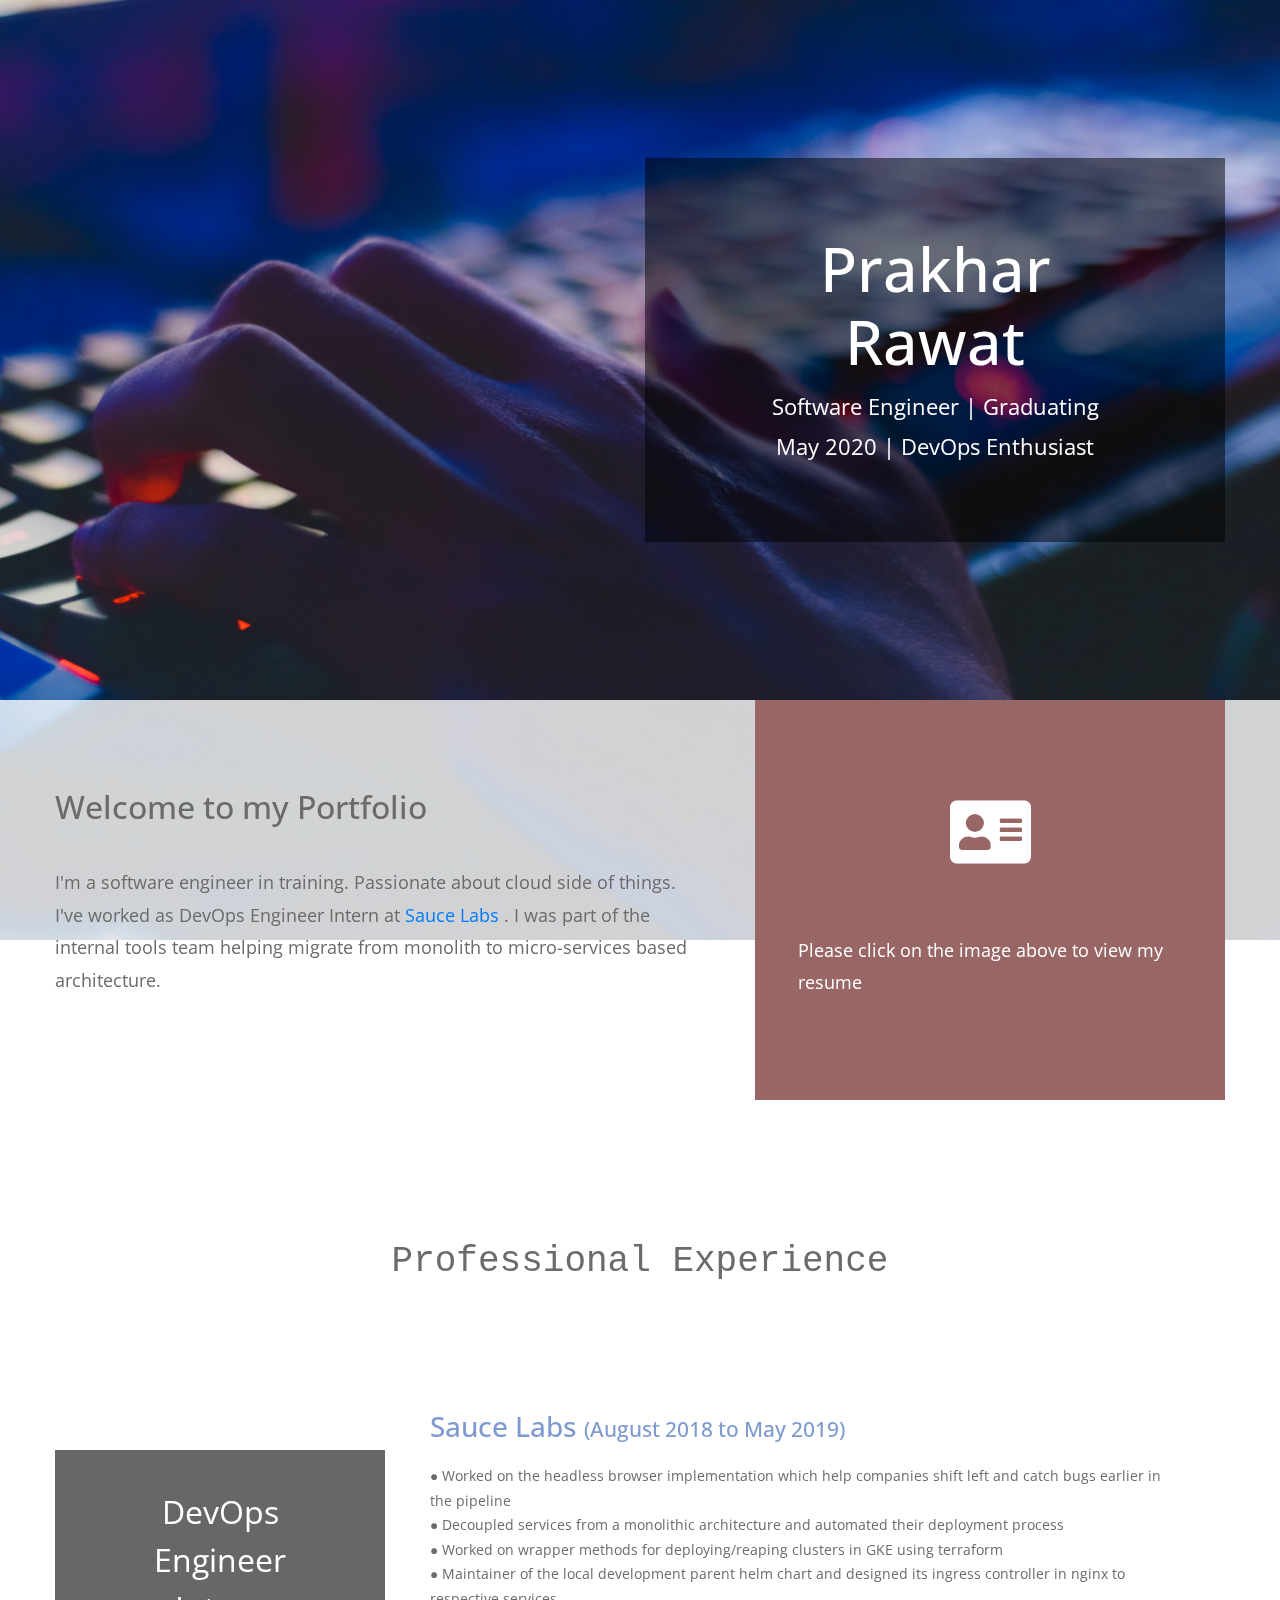
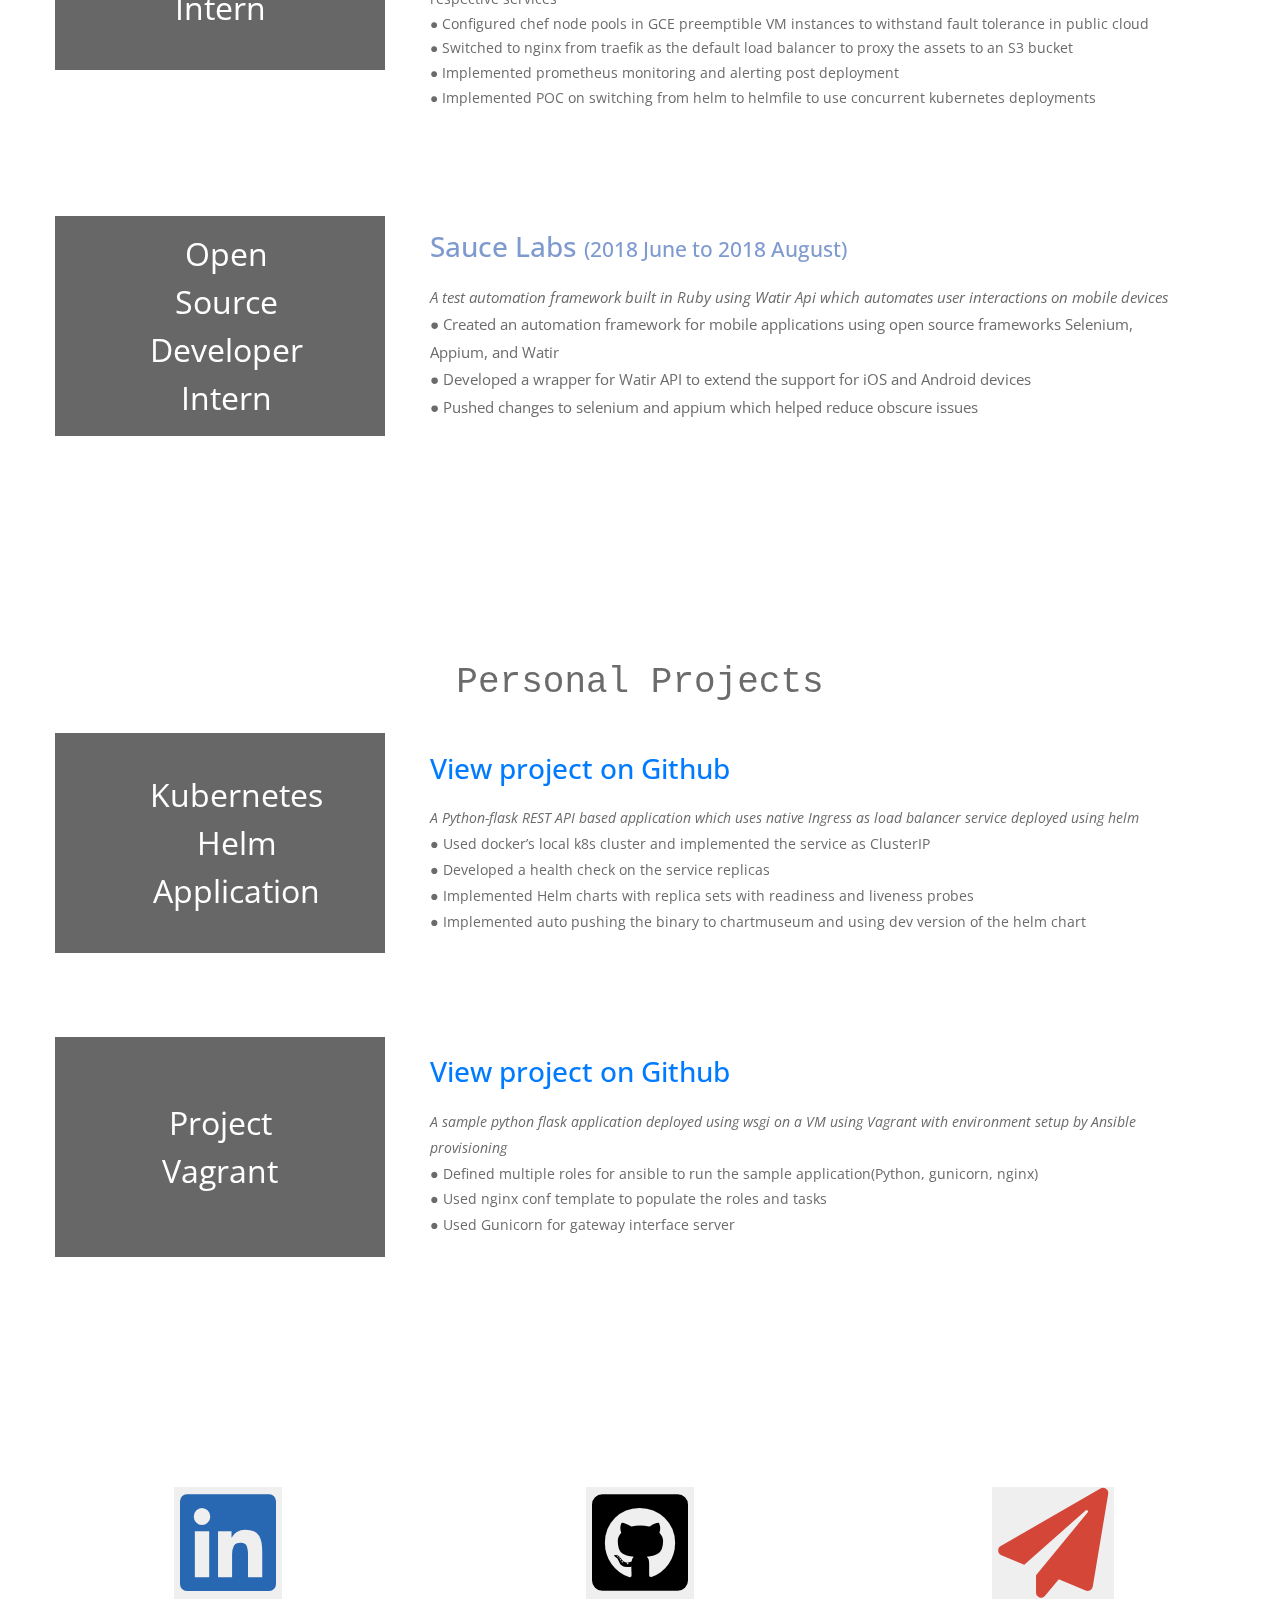
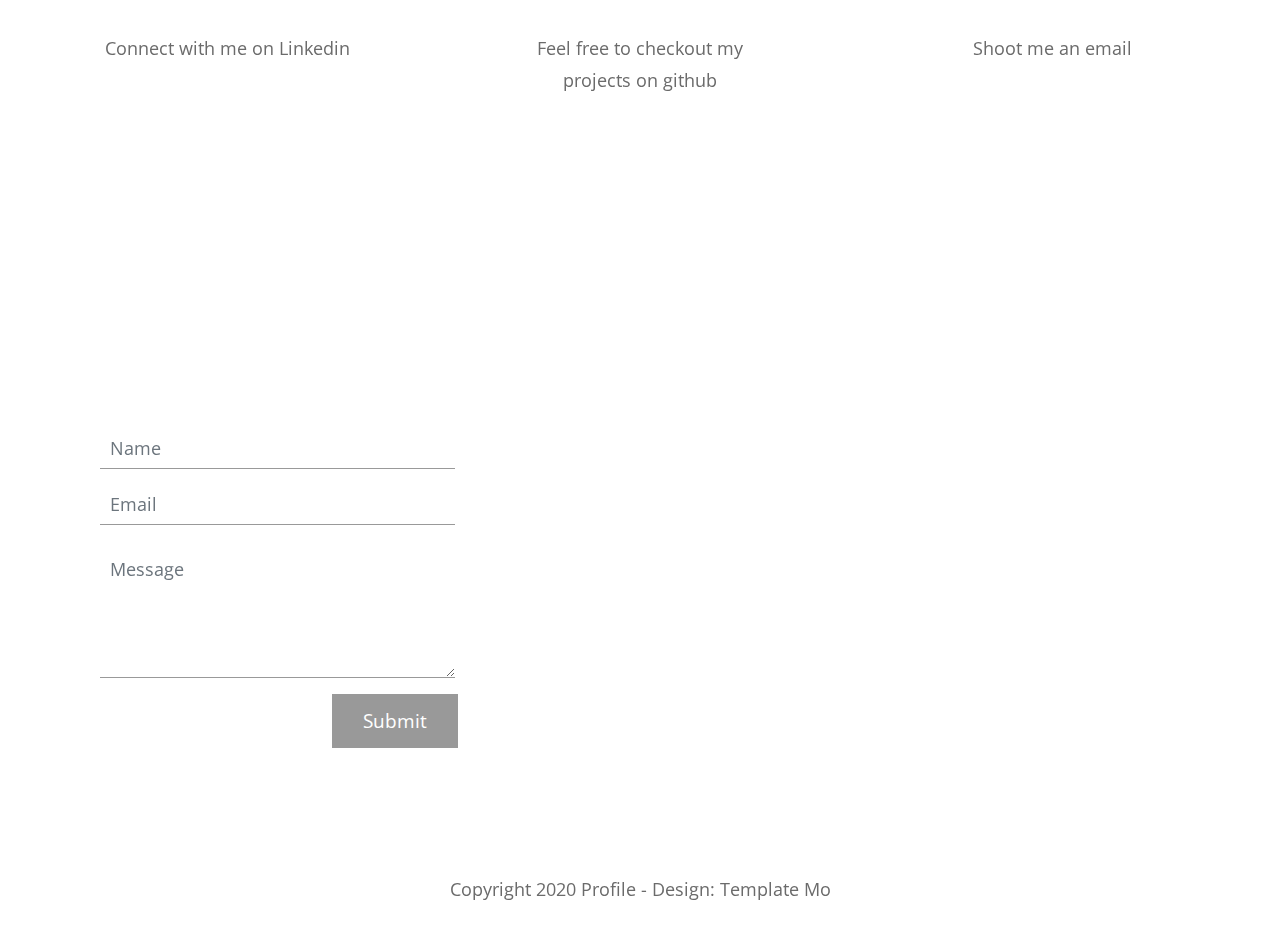
<file: index.html>
<!DOCTYPE html>
<html lang="en">
  <head>
	  	<!-- Global site tag (gtag.js) - Google Analytics -->
	<script async src="https://www.googletagmanager.com/gtag/js?id=UA-151706579-1"></script>
	<script>
	  window.dataLayer = window.dataLayer || [];
	  function gtag(){dataLayer.push(arguments);}
	  gtag('js', new Date());

	  gtag('config', 'UA-151706579-1');
	</script>

    <meta charset="UTF-8" />
    <meta name="viewport" content="width=device-width, initial-scale=1.0" />
    <meta http-equiv="X-UA-Compatible" content="ie=edge" />
    <link rel="stylesheet" href="https://fonts.googleapis.com/css?family=Open+Sans:400,600" />
    <link rel="stylesheet" href="css/all.min.css" />
    <link rel="stylesheet" href="css/bootstrap.min.css" />
    <link rel="stylesheet" href="css/templatemo-style.css" />
    <title>Welcome to the Matrix</title>
    
<!--
Mini Profile Template
https://templatemo.com/tm-530-mini-profile
-->
  </head>
  <body>
    <!-- Welcome Section -->
    <section id="tmWelcome" class="parallax-window" data-parallax="scroll" data-image-src="img/mini-profile-bg-01.jpg">
      <div class="container-fluid tm-brand-container-outer">
        <div class="row">
          <div class="col-12">
            <!-- Logo Area -->
            <!-- Black transparent bg -->
            <div class="ml-auto mr-0 tm-bg-black-transparent text-white tm-brand-container-inner">
              <div class="tm-brand-container text-center">
                <h1 class="tm-brand-name">Prakhar Rawat</h1>
                <p class="tm-brand-description mb-0">Software Engineer | Graduating May 2020  | DevOps Enthusiast</p>
              </div>
            </div>
          </div>
        </div>
      </div>

      <div class="tm-bg-white-transparent tm-welcome-container">
        <div class="container-fluid">
          <div class="row h-100">
            <!-- Welcome Text -->
            <!-- White transparent bg -->
            <div class="col-md-7 tm-welcome-left-col">
              <div class="tm-welcome-left">
                <h2 class="tm-welcome-title">Welcome to my Portfolio</h2>
                <p class="pb-0">
                  I'm a software engineer in training. Passionate about cloud side of things. I've worked as DevOps Engineer Intern at <a href="https://www.saucelabs.com/">Sauce Labs</a> . I was part of the internal tools team helping migrate from monolith to micro-services based architecture.
                </p>
              </div>
            </div>
            <!-- Brown bg -->
            <div class="col-md-5">
              <div class="tm-welcome-right">
                <a href="img/Resume_v14.pdf"><i class="fas fa-4x fa-address-card p-3 tm-welcome-icon" style="color: white"></i>
                <p class="mb-0" style="color:white;">
                  Please click on the image above to view my resume
                </p>
              </a>
              </div>
            </div>
          </div>
        </div>
      </div>
    </section>
    <!-- End Welcome section -->
    
    <!-- Professional Experience starts -->

    <p align="center" style="font-family: monospace; text-rendering: all; font-size: 200%; animation-iteration-count: infinite;">
      <br>
      <br>
      Professional Experience
    </p>

    <!-- Portfolio section -->
    <section id="tmPortfolio">
      <div class="container-fluid">
        <div class="row">
          <div class="col-12">
            <div class="tm-portfolio-item">
              <div class="tm-portfolio-name text-white tm-bg-dark-gray">
                DevOps Engineer Intern
              </div>
              <div class="tm-portfolio-description">
                <h3 style="color: rgb(126, 154, 207);" class="tm-text-orange">
                  Sauce Labs
                  <span class="tm-title-small">(August 2018 to May 2019)</span>
                </h3>
                <p style="font-size: 76%"; class="mb-0">
                  ● Worked on the headless browser implementation which help companies shift left and catch bugs earlier in the pipeline<br>
                  ● Decoupled services from a monolithic architecture and automated their deployment process<br>
                  ● Worked on wrapper methods for deploying/reaping clusters in GKE using terraform<br>
                  ● Maintainer of the local development parent helm chart and designed its ingress controller in nginx to respective services<br>
                  ● Configured chef node pools in GCE preemptible VM instances to withstand fault tolerance in public cloud<br>
                  ● Switched to nginx from traefik as the default load balancer to proxy the assets to an S3 bucket<br>
                  ● Implemented prometheus monitoring and alerting post deployment<br>
                  ● Implemented POC on switching from helm to helmfile to use concurrent kubernetes deployments<br>
                </p>
              </div>
            </div>

            <div class="tm-portfolio-item">
              <div class="tm-portfolio-name text-white tm-bg-dark-gray">
                Open Source Developer Intern
              </div>
              <div class="tm-portfolio-description">
                <h3 style="color: rgb(126, 154, 207);" class="tm-text-orange">
                  Sauce Labs
                  <span class="tm-title-small">(2018 June to 2018 August)</span>
                </h3>
                <p style="font-size: 85%"; class="mb-0">
                  <i>A test automation framework built in Ruby using Watir Api which automates user interactions on mobile devices</i><br>
                  ● Created an automation framework for mobile applications using open source frameworks Selenium, Appium, and Watir<br>
                  ● Developed a wrapper for Watir API to extend the support for iOS and Android devices<br>
                  ● Pushed changes to selenium and appium which helped reduce obscure issues<br>
                </p>
              </div>
            </div>
            <!-- Professional Experience starts -->
           <p align="center" style="font-family: monospace; text-rendering: all; font-size: 200%; animation-iteration-count: infinite;">
                <br>
                <br>
                Personal Projects
            </p>            

            <div class="tm-portfolio-item">
              <div class="tm-portfolio-name text-white tm-bg-dark-gray">
                Kubernetes Helm Application
              </div>
              <div class="tm-portfolio-description">
                <h3 class="tm-text-blue">
                  <a href="https://github.com/prakharrr/helm_k8s">View project on Github </a>
                </h3>
                <p style="font-size: 80%"; class="mb-0">
                  <i>A Python-flask REST API based application which uses native Ingress as load balancer service deployed using helm</i><br>
                  ● Used docker’s local k8s cluster and implemented the service as ClusterIP<br>
                  ● Developed a health check on the service replicas<br>
                  ● Implemented Helm charts with replica sets with readiness and liveness probes<br>
                  ● Implemented auto pushing the binary to chartmuseum and using dev version of the helm chart<br>
                </p>
              </div>
            </div>

            <div class="tm-portfolio-item">
              <div class="tm-portfolio-name text-white tm-bg-dark-gray">
                Project Vagrant 
              </div>
              <div class="tm-portfolio-description">
                <h3 class="tm-text-dark-gray">
                  <a href="https://github.com/prakharrr/flask-up">View project on Github </a>
                </h3>
                <p style="font-size: 80%"; class="mb-0">
                  <i>A sample python flask application deployed using wsgi on a VM using Vagrant with environment setup by Ansible provisioning </i><br>
                  ● Defined multiple roles for ansible to run the sample application(Python, gunicorn, nginx)<br>
                  ● Used nginx conf template to populate the roles and tasks<br>
                  ● Used Gunicorn for gateway interface server <br>
                </p>
              </div>
            </div>
          </div>
        </div>
      </div>
    </section>
    <!-- End portfolio section -->

    <!-- Contact section -->
    <div id="tmContact" class="parallax-window" data-parallax="scroll" data-image-src="img/mini-profile-bg-02.jpg">
      <div class="container-fluid">
        <div class="row">
          <div class="col-12">
            <div class="tm-contact-items-container">
              <div class="tm-contact-item" style="text-align: center; height: 50%">
                <a href="https://linkedin.com/in/prakharrr"><button style="font-size: 22px;color: rgb(40,103,178); border: none;"><i class="fab fa-5x fa-linkedin"></i></button></a>
                <p class="mb-0" style="text-align: center;">
                  <br>
                  Connect with me on Linkedin
                </p>
              </div>
              <div class="tm-contact-item" style="text-align: center;">
                <a href="https://github.com/prakharrr"><button style="font-size: 22px; border: none;"><i class="fab fa-5x fa-github-square"></i></button></a>
                <p class="mb-0">
                  <br>
                  Feel free to checkout my projects on github
                </p>
              </div>

              <div class="tm-contact-item" style="text-align: center;">
                <a href="mailto:prakharsens@gmail.com?Subject=Hello"><button style="font-size: 22px;color: rgb(212, 70, 56); border: none;"><i class="fas fa-5x fa-paper-plane"></i></button></a>
                <p class="mb-0">
                  <br>
                  Shoot me an email
                </p>
              </div>
            </div>
          </div>
        </div>

        <div class="row">
          <div class="col-12">
            <form
              action="index.html"
              method="POST"
              id="tmContactForm"
              class="tm-bg-white-transparent"
            >
              <div class="form-group">
                <input
                  type="text"
                  id="contact_name"
                  name="contact_name"
                  class="form-control rounded-0 border-top-0 border-right-0 border-left-0"
                  placeholder="Name"
                  required
                />
              </div>
              <div class="form-group">
                <input
                  type="email"
                  id="contact_email"
                  name="contact_email"
                  class="form-control rounded-0 border-top-0 border-right-0 border-left-0"
                  placeholder="Email"
                  required
                />
              </div>
              <div class="form-group">
                <textarea
                  rows="4"
                  id="contact_message"
                  name="contact_message"
                  class="form-control rounded-0 border-top-0 border-right-0 border-left-0"
                  placeholder="Message"
                  required
                ></textarea>
              </div>
              <div class="text-center">
                <button
                  type="submit"
                  class="btn tm-btn-submit rounded-0 text-white"
                >
                  Submit
                </button>
              </div>
            </form>
          </div>
        </div>
        <!-- row -->
        <div class="row">
          <footer class="col-12">
            <p class="text-center tm-copyright-text">
            Copyright 2020 Profile 
            
            - Design: Template Mo</p>
          </footer>
        </div>
      </div>
      <!-- container -->
    </div>
    <!-- section -->
    <script src="js/jquery.min.js"></script>
    <script src="js/parallax.min.js"></script>
    <script>
      function detectMsBrowser() {
        using_ms_browser =
          navigator.appName == "Microsoft Internet Explorer" ||
          (navigator.appName == "Netscape" &&
            navigator.appVersion.indexOf("Edge") > -1) ||
          (navigator.appName == "Netscape" &&
            navigator.appVersion.indexOf("Trident") > -1);

        if (using_ms_browser == true) {
          alert(
            "Please use Chrome or Firefox for the best browsing experience!"
          );
        }
      }
      function setBrandMarginTop() {
        var bottomContainerHeight = $(".tm-welcome-container").height();

        $(".tm-brand-container-outer").css({
          "margin-top": -bottomContainerHeight + "px"
        });
      }

      $(function() {
        setBrandMarginTop();
        detectMsBrowser();

        // Handle window resize event
        $(window).resize(function() {
          setBrandMarginTop();
        });
      });
    </script>
  </body>
</html>
</file>
<file: css/templatemo-style.css>
/**

Mini Profile Template

https://templatemo.com/tm-530-mini-profile


Color Codes
------------
brown: #986665;
green: #98cb00;
orange: #cc6733;
blue: #3398cc;
dark-gray: #676767;
light-gray: #999999;
text-gray: #6b6b6b;

*/

html {
  -webkit-font-smoothing: antialiased;
  scroll-behavior: smooth;
}

body {
  font-family: "Open Sans", Arial, Helvetica, sans-serif;
  font-size: 18px;
  font-weight: 400;
  color: #6b6b6b;
  overflow-x: hidden;
}

a,
button {
  transition: all 0.3s ease;
}

a:hover {
  text-decoration: none;
}

.container-fluid {
  max-width: 1200px;
}

.tm-bg-black-transparent {
  background-color: rgba(0, 0, 0, 0.5);
}

.tm-bg-white-transparent {
  background-color: rgba(255, 255, 255, 0.8);
}

.tm-bg-green {
  background-color: #98cb00;
}

.tm-bg-orange {
  background-color: #cc6733;
}

.tm-bg-blue {
  background-color: #3398cc;
}

.tm-bg-dark-gray {
  background-color: #676767;
}

/*
  Welcome section
*/
#tmWelcome {
  position: relative;
  display: flex;
  align-items: center;
}

.tm-brand-container-outer {
  margin-top: -400px;
}

.tm-brand-container-inner {
  max-width: 580px;
  width: 100%;
}

.tm-brand-container {
  padding: 75px 110px;
}

.tm-brand-name {
  font-size: 3.8rem;
}

.tm-brand-description {
  font-size: 1.4rem;
}

.parallax-window {
  min-height: 1100px;
  background: transparent;
}

#tmContact {
  min-height: 1197px;
}

.tm-welcome-container {
  min-height: 400px;
  position: absolute;
  bottom: 0;
  left: 0;
  width: 100%;
  display: flex;
  align-items: stretch;
}

.tm-welcome-title {
  margin-bottom: 40px;
}

.tm-welcome-left {
  padding-right: 30px;
  padding-top: 50px;
  padding-bottom: 50px;
}

.tm-welcome-left-col {
  display: flex;
  align-items: center;
}

.tm-welcome-right {
  color: white;
  background-color: #986665;
  padding: 80px 43px 70px;
  height: 100%;
}

.tm-welcome-icon {
  margin-bottom: 50px;
  display: block;
  text-align: center;
}

/*
  Portfolio section
*/

#tmPortfolio {
  padding-top: 80px;
}

.tm-portfolio-item {
  display: flex;
  align-items: center;
  margin-bottom: 80px;
}

.tm-portfolio-name {
  width: 330px;
  height: 220px;
  font-size: 2rem;
  padding: 70px 95px;
  display: flex;
  align-items: center;
  text-align: center;
}

.tm-portfolio-description {
  width: calc(100% - 330px);
  padding: 20px 45px;
}

.tm-portfolio-description h3 {
  margin-bottom: 20px;
}

.tm-text-green {
  color: #98cb00;
}

.tm-text-orange {
  color: #cc6733;
}

.tm-text-blue {
  color: #3398cc;
}

.tm-text-dark-gray {
  color: #676767;
}

.tm-title-small {
  font-size: 1.3rem;
}

p {
  line-height: 1.8;
}

/*
  Contact section
*/

#tmContact {
  padding-top: 95px;
}

.tm-contact-item {
  width: 33.3334%;
  max-width: 345px;
  height: auto;
  min-height: 420px;
  margin-right: 35px;
  background-color: white;
  padding: 54px 34px 44px;
}

.tm-contact-item:last-child {
  margin-right: 0;
}

.tm-contact-items-container {
  display: flex;
  justify-content: space-between;
  margin-bottom: 130px;
}

.tm-contact-item-icon {
  margin-bottom: 45px;
  width: 100%;
  height: 160px;
  display: flex;
  align-items: center;
  justify-content: center;
}

#tmContactForm {
  width: 100%;
  max-width: 680px;
  padding: 45px 45px 30px;
  margin-bottom: 95px;
}

.form-group {
  max-width: 355px;
}

.form-control {
  background: transparent;
  border-color: #999999;
  padding: 15px 10px;
  font-size: 1.1rem;
  margin-bottom: 10px;
}

.tm-btn-submit {
  background-color: #999999;
  padding: 12px 30px;
  font-size: 1.2rem;
}

.tm-btn-submit:focus,
.tm-btn-submit:hover {
  background-color: #676767;
}

.tm-copyright-text {
  margin-bottom: 30px;
}

.tm-link {
  color: #676767;
}

@media (max-width: 1054px) {
  .tm-contact-item-icon {
    margin-bottom: 15px;
  }
}

@media (max-width: 991px) {
  .tm-contact-items-container {
    flex-direction: column;
  }

  .tm-contact-item {
    width: auto;
    max-width: 680px;
    min-height: 0;
    margin-left: auto;
    margin-right: auto;
    margin-bottom: 30px;
  }

  .tm-contact-item:last-child {
    margin-right: auto;
    margin-bottom: 0;
  }

  #tmContactForm {
    margin-left: auto;
    margin-right: auto;
  }
}

@media (max-width: 730px) {
  .tm-portfolio-item {
    flex-direction: column;
  }

  .tm-portfolio-name {
    justify-content: center;
  }

  .tm-portfolio-name,
  .tm-portfolio-description {
    width: 100%;
  }

  .tm-portfolio-description {
    padding: 20px 30px;
  }
}

@media (max-width: 572px) {
  .tm-brand-container {
    padding: 45px;
  }
}

@media (max-width: 443px) {
  .tm-brand-name {
    font-size: 3rem;
  }

  .tm-brand-container {
    padding: 25px;
  }
}
</file>
<file: css/all.min.css>
.fa,.fab,.fal,.far,.fas{-moz-osx-font-smoothing:grayscale;-webkit-font-smoothing:antialiased;display:inline-block;font-style:normal;font-variant:normal;text-rendering:auto;line-height:1}.fa-lg{font-size:1.33333em;line-height:.75em;vertical-align:-.0667em}.fa-xs{font-size:.75em}.fa-sm{font-size:.875em}.fa-1x{font-size:1em}.fa-2x{font-size:2em}.fa-3x{font-size:3em}.fa-4x{font-size:4em}.fa-5x{font-size:5em}.fa-6x{font-size:6em}.fa-7x{font-size:7em}.fa-8x{font-size:8em}.fa-9x{font-size:9em}.fa-10x{font-size:10em}.fa-fw{text-align:center;width:1.25em}.fa-ul{list-style-type:none;margin-left:2.5em;padding-left:0}.fa-ul>li{position:relative}.fa-li{left:-2em;position:absolute;text-align:center;width:2em;line-height:inherit}.fa-border{border:.08em solid #eee;border-radius:.1em;padding:.2em .25em .15em}.fa-pull-left{float:left}.fa-pull-right{float:right}.fa.fa-pull-left,.fab.fa-pull-left,.fal.fa-pull-left,.far.fa-pull-left,.fas.fa-pull-left{margin-right:.3em}.fa.fa-pull-right,.fab.fa-pull-right,.fal.fa-pull-right,.far.fa-pull-right,.fas.fa-pull-right{margin-left:.3em}.fa-spin{animation:fa-spin 2s infinite linear}.fa-pulse{animation:fa-spin 1s infinite steps(8)}@keyframes fa-spin{0%{transform:rotate(0deg)}to{transform:rotate(1turn)}}.fa-rotate-90{-ms-filter:"progid:DXImageTransform.Microsoft.BasicImage(rotation=1)";transform:rotate(90deg)}.fa-rotate-180{-ms-filter:"progid:DXImageTransform.Microsoft.BasicImage(rotation=2)";transform:rotate(180deg)}.fa-rotate-270{-ms-filter:"progid:DXImageTransform.Microsoft.BasicImage(rotation=3)";transform:rotate(270deg)}.fa-flip-horizontal{-ms-filter:"progid:DXImageTransform.Microsoft.BasicImage(rotation=0, mirror=1)";transform:scaleX(-1)}.fa-flip-vertical{transform:scaleY(-1)}.fa-flip-both,.fa-flip-horizontal.fa-flip-vertical,.fa-flip-vertical{-ms-filter:"progid:DXImageTransform.Microsoft.BasicImage(rotation=2, mirror=1)"}.fa-flip-both,.fa-flip-horizontal.fa-flip-vertical{transform:scale(-1)}:root .fa-flip-both,:root .fa-flip-horizontal,:root .fa-flip-vertical,:root .fa-rotate-90,:root .fa-rotate-180,:root .fa-rotate-270{filter:none}.fa-stack{display:inline-block;height:2em;line-height:2em;position:relative;vertical-align:middle;width:2.5em}.fa-stack-1x,.fa-stack-2x{left:0;position:absolute;text-align:center;width:100%}.fa-stack-1x{line-height:inherit}.fa-stack-2x{font-size:2em}.fa-inverse{color:#fff}.fa-500px:before{content:"\f26e"}.fa-accessible-icon:before{content:"\f368"}.fa-accusoft:before{content:"\f369"}.fa-acquisitions-incorporated:before{content:"\f6af"}.fa-ad:before{content:"\f641"}.fa-address-book:before{content:"\f2b9"}.fa-address-card:before{content:"\f2bb"}.fa-adjust:before{content:"\f042"}.fa-adn:before{content:"\f170"}.fa-adobe:before{content:"\f778"}.fa-adversal:before{content:"\f36a"}.fa-affiliatetheme:before{content:"\f36b"}.fa-air-freshener:before{content:"\f5d0"}.fa-algolia:before{content:"\f36c"}.fa-align-center:before{content:"\f037"}.fa-align-justify:before{content:"\f039"}.fa-align-left:before{content:"\f036"}.fa-align-right:before{content:"\f038"}.fa-alipay:before{content:"\f642"}.fa-allergies:before{content:"\f461"}.fa-amazon:before{content:"\f270"}.fa-amazon-pay:before{content:"\f42c"}.fa-ambulance:before{content:"\f0f9"}.fa-american-sign-language-interpreting:before{content:"\f2a3"}.fa-amilia:before{content:"\f36d"}.fa-anchor:before{content:"\f13d"}.fa-android:before{content:"\f17b"}.fa-angellist:before{content:"\f209"}.fa-angle-double-down:before{content:"\f103"}.fa-angle-double-left:before{content:"\f100"}.fa-angle-double-right:before{content:"\f101"}.fa-angle-double-up:before{content:"\f102"}.fa-angle-down:before{content:"\f107"}.fa-angle-left:before{content:"\f104"}.fa-angle-right:before{content:"\f105"}.fa-angle-up:before{content:"\f106"}.fa-angry:before{content:"\f556"}.fa-angrycreative:before{content:"\f36e"}.fa-angular:before{content:"\f420"}.fa-ankh:before{content:"\f644"}.fa-app-store:before{content:"\f36f"}.fa-app-store-ios:before{content:"\f370"}.fa-apper:before{content:"\f371"}.fa-apple:before{content:"\f179"}.fa-apple-alt:before{content:"\f5d1"}.fa-apple-pay:before{content:"\f415"}.fa-archive:before{content:"\f187"}.fa-archway:before{content:"\f557"}.fa-arrow-alt-circle-down:before{content:"\f358"}.fa-arrow-alt-circle-left:before{content:"\f359"}.fa-arrow-alt-circle-right:before{content:"\f35a"}.fa-arrow-alt-circle-up:before{content:"\f35b"}.fa-arrow-circle-down:before{content:"\f0ab"}.fa-arrow-circle-left:before{content:"\f0a8"}.fa-arrow-circle-right:before{content:"\f0a9"}.fa-arrow-circle-up:before{content:"\f0aa"}.fa-arrow-down:before{content:"\f063"}.fa-arrow-left:before{content:"\f060"}.fa-arrow-right:before{content:"\f061"}.fa-arrow-up:before{content:"\f062"}.fa-arrows-alt:before{content:"\f0b2"}.fa-arrows-alt-h:before{content:"\f337"}.fa-arrows-alt-v:before{content:"\f338"}.fa-artstation:before{content:"\f77a"}.fa-assistive-listening-systems:before{content:"\f2a2"}.fa-asterisk:before{content:"\f069"}.fa-asymmetrik:before{content:"\f372"}.fa-at:before{content:"\f1fa"}.fa-atlas:before{content:"\f558"}.fa-atlassian:before{content:"\f77b"}.fa-atom:before{content:"\f5d2"}.fa-audible:before{content:"\f373"}.fa-audio-description:before{content:"\f29e"}.fa-autoprefixer:before{content:"\f41c"}.fa-avianex:before{content:"\f374"}.fa-aviato:before{content:"\f421"}.fa-award:before{content:"\f559"}.fa-aws:before{content:"\f375"}.fa-baby:before{content:"\f77c"}.fa-baby-carriage:before{content:"\f77d"}.fa-backspace:before{content:"\f55a"}.fa-backward:before{content:"\f04a"}.fa-bacon:before{content:"\f7e5"}.fa-balance-scale:before{content:"\f24e"}.fa-ban:before{content:"\f05e"}.fa-band-aid:before{content:"\f462"}.fa-bandcamp:before{content:"\f2d5"}.fa-barcode:before{content:"\f02a"}.fa-bars:before{content:"\f0c9"}.fa-baseball-ball:before{content:"\f433"}.fa-basketball-ball:before{content:"\f434"}.fa-bath:before{content:"\f2cd"}.fa-battery-empty:before{content:"\f244"}.fa-battery-full:before{content:"\f240"}.fa-battery-half:before{content:"\f242"}.fa-battery-quarter:before{content:"\f243"}.fa-battery-three-quarters:before{content:"\f241"}.fa-bed:before{content:"\f236"}.fa-beer:before{content:"\f0fc"}.fa-behance:before{content:"\f1b4"}.fa-behance-square:before{content:"\f1b5"}.fa-bell:before{content:"\f0f3"}.fa-bell-slash:before{content:"\f1f6"}.fa-bezier-curve:before{content:"\f55b"}.fa-bible:before{content:"\f647"}.fa-bicycle:before{content:"\f206"}.fa-bimobject:before{content:"\f378"}.fa-binoculars:before{content:"\f1e5"}.fa-biohazard:before{content:"\f780"}.fa-birthday-cake:before{content:"\f1fd"}.fa-bitbucket:before{content:"\f171"}.fa-bitcoin:before{content:"\f379"}.fa-bity:before{content:"\f37a"}.fa-black-tie:before{content:"\f27e"}.fa-blackberry:before{content:"\f37b"}.fa-blender:before{content:"\f517"}.fa-blender-phone:before{content:"\f6b6"}.fa-blind:before{content:"\f29d"}.fa-blog:before{content:"\f781"}.fa-blogger:before{content:"\f37c"}.fa-blogger-b:before{content:"\f37d"}.fa-bluetooth:before{content:"\f293"}.fa-bluetooth-b:before{content:"\f294"}.fa-bold:before{content:"\f032"}.fa-bolt:before{content:"\f0e7"}.fa-bomb:before{content:"\f1e2"}.fa-bone:before{content:"\f5d7"}.fa-bong:before{content:"\f55c"}.fa-book:before{content:"\f02d"}.fa-book-dead:before{content:"\f6b7"}.fa-book-medical:before{content:"\f7e6"}.fa-book-open:before{content:"\f518"}.fa-book-reader:before{content:"\f5da"}.fa-bookmark:before{content:"\f02e"}.fa-bowling-ball:before{content:"\f436"}.fa-box:before{content:"\f466"}.fa-box-open:before{content:"\f49e"}.fa-boxes:before{content:"\f468"}.fa-braille:before{content:"\f2a1"}.fa-brain:before{content:"\f5dc"}.fa-bread-slice:before{content:"\f7ec"}.fa-briefcase:before{content:"\f0b1"}.fa-briefcase-medical:before{content:"\f469"}.fa-broadcast-tower:before{content:"\f519"}.fa-broom:before{content:"\f51a"}.fa-brush:before{content:"\f55d"}.fa-btc:before{content:"\f15a"}.fa-bug:before{content:"\f188"}.fa-building:before{content:"\f1ad"}.fa-bullhorn:before{content:"\f0a1"}.fa-bullseye:before{content:"\f140"}.fa-burn:before{content:"\f46a"}.fa-buromobelexperte:before{content:"\f37f"}.fa-bus:before{content:"\f207"}.fa-bus-alt:before{content:"\f55e"}.fa-business-time:before{content:"\f64a"}.fa-buysellads:before{content:"\f20d"}.fa-calculator:before{content:"\f1ec"}.fa-calendar:before{content:"\f133"}.fa-calendar-alt:before{content:"\f073"}.fa-calendar-check:before{content:"\f274"}.fa-calendar-day:before{content:"\f783"}.fa-calendar-minus:before{content:"\f272"}.fa-calendar-plus:before{content:"\f271"}.fa-calendar-times:before{content:"\f273"}.fa-calendar-week:before{content:"\f784"}.fa-camera:before{content:"\f030"}.fa-camera-retro:before{content:"\f083"}.fa-campground:before{content:"\f6bb"}.fa-canadian-maple-leaf:before{content:"\f785"}.fa-candy-cane:before{content:"\f786"}.fa-cannabis:before{content:"\f55f"}.fa-capsules:before{content:"\f46b"}.fa-car:before{content:"\f1b9"}.fa-car-alt:before{content:"\f5de"}.fa-car-battery:before{content:"\f5df"}.fa-car-crash:before{content:"\f5e1"}.fa-car-side:before{content:"\f5e4"}.fa-caret-down:before{content:"\f0d7"}.fa-caret-left:before{content:"\f0d9"}.fa-caret-right:before{content:"\f0da"}.fa-caret-square-down:before{content:"\f150"}.fa-caret-square-left:before{content:"\f191"}.fa-caret-square-right:before{content:"\f152"}.fa-caret-square-up:before{content:"\f151"}.fa-caret-up:before{content:"\f0d8"}.fa-carrot:before{content:"\f787"}.fa-cart-arrow-down:before{content:"\f218"}.fa-cart-plus:before{content:"\f217"}.fa-cash-register:before{content:"\f788"}.fa-cat:before{content:"\f6be"}.fa-cc-amazon-pay:before{content:"\f42d"}.fa-cc-amex:before{content:"\f1f3"}.fa-cc-apple-pay:before{content:"\f416"}.fa-cc-diners-club:before{content:"\f24c"}.fa-cc-discover:before{content:"\f1f2"}.fa-cc-jcb:before{content:"\f24b"}.fa-cc-mastercard:before{content:"\f1f1"}.fa-cc-paypal:before{content:"\f1f4"}.fa-cc-stripe:before{content:"\f1f5"}.fa-cc-visa:before{content:"\f1f0"}.fa-centercode:before{content:"\f380"}.fa-centos:before{content:"\f789"}.fa-certificate:before{content:"\f0a3"}.fa-chair:before{content:"\f6c0"}.fa-chalkboard:before{content:"\f51b"}.fa-chalkboard-teacher:before{content:"\f51c"}.fa-charging-station:before{content:"\f5e7"}.fa-chart-area:before{content:"\f1fe"}.fa-chart-bar:before{content:"\f080"}.fa-chart-line:before{content:"\f201"}.fa-chart-pie:before{content:"\f200"}.fa-check:before{content:"\f00c"}.fa-check-circle:before{content:"\f058"}.fa-check-double:before{content:"\f560"}.fa-check-square:before{content:"\f14a"}.fa-cheese:before{content:"\f7ef"}.fa-chess:before{content:"\f439"}.fa-chess-bishop:before{content:"\f43a"}.fa-chess-board:before{content:"\f43c"}.fa-chess-king:before{content:"\f43f"}.fa-chess-knight:before{content:"\f441"}.fa-chess-pawn:before{content:"\f443"}.fa-chess-queen:before{content:"\f445"}.fa-chess-rook:before{content:"\f447"}.fa-chevron-circle-down:before{content:"\f13a"}.fa-chevron-circle-left:before{content:"\f137"}.fa-chevron-circle-right:before{content:"\f138"}.fa-chevron-circle-up:before{content:"\f139"}.fa-chevron-down:before{content:"\f078"}.fa-chevron-left:before{content:"\f053"}.fa-chevron-right:before{content:"\f054"}.fa-chevron-up:before{content:"\f077"}.fa-child:before{content:"\f1ae"}.fa-chrome:before{content:"\f268"}.fa-church:before{content:"\f51d"}.fa-circle:before{content:"\f111"}.fa-circle-notch:before{content:"\f1ce"}.fa-city:before{content:"\f64f"}.fa-clinic-medical:before{content:"\f7f2"}.fa-clipboard:before{content:"\f328"}.fa-clipboard-check:before{content:"\f46c"}.fa-clipboard-list:before{content:"\f46d"}.fa-clock:before{content:"\f017"}.fa-clone:before{content:"\f24d"}.fa-closed-captioning:before{content:"\f20a"}.fa-cloud:before{content:"\f0c2"}.fa-cloud-download-alt:before{content:"\f381"}.fa-cloud-meatball:before{content:"\f73b"}.fa-cloud-moon:before{content:"\f6c3"}.fa-cloud-moon-rain:before{content:"\f73c"}.fa-cloud-rain:before{content:"\f73d"}.fa-cloud-showers-heavy:before{content:"\f740"}.fa-cloud-sun:before{content:"\f6c4"}.fa-cloud-sun-rain:before{content:"\f743"}.fa-cloud-upload-alt:before{content:"\f382"}.fa-cloudscale:before{content:"\f383"}.fa-cloudsmith:before{content:"\f384"}.fa-cloudversify:before{content:"\f385"}.fa-cocktail:before{content:"\f561"}.fa-code:before{content:"\f121"}.fa-code-branch:before{content:"\f126"}.fa-codepen:before{content:"\f1cb"}.fa-codiepie:before{content:"\f284"}.fa-coffee:before{content:"\f0f4"}.fa-cog:before{content:"\f013"}.fa-cogs:before{content:"\f085"}.fa-coins:before{content:"\f51e"}.fa-columns:before{content:"\f0db"}.fa-comment:before{content:"\f075"}.fa-comment-alt:before{content:"\f27a"}.fa-comment-dollar:before{content:"\f651"}.fa-comment-dots:before{content:"\f4ad"}.fa-comment-medical:before{content:"\f7f5"}.fa-comment-slash:before{content:"\f4b3"}.fa-comments:before{content:"\f086"}.fa-comments-dollar:before{content:"\f653"}.fa-compact-disc:before{content:"\f51f"}.fa-compass:before{content:"\f14e"}.fa-compress:before{content:"\f066"}.fa-compress-arrows-alt:before{content:"\f78c"}.fa-concierge-bell:before{content:"\f562"}.fa-confluence:before{content:"\f78d"}.fa-connectdevelop:before{content:"\f20e"}.fa-contao:before{content:"\f26d"}.fa-cookie:before{content:"\f563"}.fa-cookie-bite:before{content:"\f564"}.fa-copy:before{content:"\f0c5"}.fa-copyright:before{content:"\f1f9"}.fa-couch:before{content:"\f4b8"}.fa-cpanel:before{content:"\f388"}.fa-creative-commons:before{content:"\f25e"}.fa-creative-commons-by:before{content:"\f4e7"}.fa-creative-commons-nc:before{content:"\f4e8"}.fa-creative-commons-nc-eu:before{content:"\f4e9"}.fa-creative-commons-nc-jp:before{content:"\f4ea"}.fa-creative-commons-nd:before{content:"\f4eb"}.fa-creative-commons-pd:before{content:"\f4ec"}.fa-creative-commons-pd-alt:before{content:"\f4ed"}.fa-creative-commons-remix:before{content:"\f4ee"}.fa-creative-commons-sa:before{content:"\f4ef"}.fa-creative-commons-sampling:before{content:"\f4f0"}.fa-creative-commons-sampling-plus:before{content:"\f4f1"}.fa-creative-commons-share:before{content:"\f4f2"}.fa-creative-commons-zero:before{content:"\f4f3"}.fa-credit-card:before{content:"\f09d"}.fa-critical-role:before{content:"\f6c9"}.fa-crop:before{content:"\f125"}.fa-crop-alt:before{content:"\f565"}.fa-cross:before{content:"\f654"}.fa-crosshairs:before{content:"\f05b"}.fa-crow:before{content:"\f520"}.fa-crown:before{content:"\f521"}.fa-crutch:before{content:"\f7f7"}.fa-css3:before{content:"\f13c"}.fa-css3-alt:before{content:"\f38b"}.fa-cube:before{content:"\f1b2"}.fa-cubes:before{content:"\f1b3"}.fa-cut:before{content:"\f0c4"}.fa-cuttlefish:before{content:"\f38c"}.fa-d-and-d:before{content:"\f38d"}.fa-d-and-d-beyond:before{content:"\f6ca"}.fa-dashcube:before{content:"\f210"}.fa-database:before{content:"\f1c0"}.fa-deaf:before{content:"\f2a4"}.fa-delicious:before{content:"\f1a5"}.fa-democrat:before{content:"\f747"}.fa-deploydog:before{content:"\f38e"}.fa-deskpro:before{content:"\f38f"}.fa-desktop:before{content:"\f108"}.fa-dev:before{content:"\f6cc"}.fa-deviantart:before{content:"\f1bd"}.fa-dharmachakra:before{content:"\f655"}.fa-dhl:before{content:"\f790"}.fa-diagnoses:before{content:"\f470"}.fa-diaspora:before{content:"\f791"}.fa-dice:before{content:"\f522"}.fa-dice-d20:before{content:"\f6cf"}.fa-dice-d6:before{content:"\f6d1"}.fa-dice-five:before{content:"\f523"}.fa-dice-four:before{content:"\f524"}.fa-dice-one:before{content:"\f525"}.fa-dice-six:before{content:"\f526"}.fa-dice-three:before{content:"\f527"}.fa-dice-two:before{content:"\f528"}.fa-digg:before{content:"\f1a6"}.fa-digital-ocean:before{content:"\f391"}.fa-digital-tachograph:before{content:"\f566"}.fa-directions:before{content:"\f5eb"}.fa-discord:before{content:"\f392"}.fa-discourse:before{content:"\f393"}.fa-divide:before{content:"\f529"}.fa-dizzy:before{content:"\f567"}.fa-dna:before{content:"\f471"}.fa-dochub:before{content:"\f394"}.fa-docker:before{content:"\f395"}.fa-dog:before{content:"\f6d3"}.fa-dollar-sign:before{content:"\f155"}.fa-dolly:before{content:"\f472"}.fa-dolly-flatbed:before{content:"\f474"}.fa-donate:before{content:"\f4b9"}.fa-door-closed:before{content:"\f52a"}.fa-door-open:before{content:"\f52b"}.fa-dot-circle:before{content:"\f192"}.fa-dove:before{content:"\f4ba"}.fa-download:before{content:"\f019"}.fa-draft2digital:before{content:"\f396"}.fa-drafting-compass:before{content:"\f568"}.fa-dragon:before{content:"\f6d5"}.fa-draw-polygon:before{content:"\f5ee"}.fa-dribbble:before{content:"\f17d"}.fa-dribbble-square:before{content:"\f397"}.fa-dropbox:before{content:"\f16b"}.fa-drum:before{content:"\f569"}.fa-drum-steelpan:before{content:"\f56a"}.fa-drumstick-bite:before{content:"\f6d7"}.fa-drupal:before{content:"\f1a9"}.fa-dumbbell:before{content:"\f44b"}.fa-dumpster:before{content:"\f793"}.fa-dumpster-fire:before{content:"\f794"}.fa-dungeon:before{content:"\f6d9"}.fa-dyalog:before{content:"\f399"}.fa-earlybirds:before{content:"\f39a"}.fa-ebay:before{content:"\f4f4"}.fa-edge:before{content:"\f282"}.fa-edit:before{content:"\f044"}.fa-egg:before{content:"\f7fb"}.fa-eject:before{content:"\f052"}.fa-elementor:before{content:"\f430"}.fa-ellipsis-h:before{content:"\f141"}.fa-ellipsis-v:before{content:"\f142"}.fa-ello:before{content:"\f5f1"}.fa-ember:before{content:"\f423"}.fa-empire:before{content:"\f1d1"}.fa-envelope:before{content:"\f0e0"}.fa-envelope-open:before{content:"\f2b6"}.fa-envelope-open-text:before{content:"\f658"}.fa-envelope-square:before{content:"\f199"}.fa-envira:before{content:"\f299"}.fa-equals:before{content:"\f52c"}.fa-eraser:before{content:"\f12d"}.fa-erlang:before{content:"\f39d"}.fa-ethereum:before{content:"\f42e"}.fa-ethernet:before{content:"\f796"}.fa-etsy:before{content:"\f2d7"}.fa-euro-sign:before{content:"\f153"}.fa-exchange-alt:before{content:"\f362"}.fa-exclamation:before{content:"\f12a"}.fa-exclamation-circle:before{content:"\f06a"}.fa-exclamation-triangle:before{content:"\f071"}.fa-expand:before{content:"\f065"}.fa-expand-arrows-alt:before{content:"\f31e"}.fa-expeditedssl:before{content:"\f23e"}.fa-external-link-alt:before{content:"\f35d"}.fa-external-link-square-alt:before{content:"\f360"}.fa-eye:before{content:"\f06e"}.fa-eye-dropper:before{content:"\f1fb"}.fa-eye-slash:before{content:"\f070"}.fa-facebook:before{content:"\f09a"}.fa-facebook-f:before{content:"\f39e"}.fa-facebook-messenger:before{content:"\f39f"}.fa-facebook-square:before{content:"\f082"}.fa-fantasy-flight-games:before{content:"\f6dc"}.fa-fast-backward:before{content:"\f049"}.fa-fast-forward:before{content:"\f050"}.fa-fax:before{content:"\f1ac"}.fa-feather:before{content:"\f52d"}.fa-feather-alt:before{content:"\f56b"}.fa-fedex:before{content:"\f797"}.fa-fedora:before{content:"\f798"}.fa-female:before{content:"\f182"}.fa-fighter-jet:before{content:"\f0fb"}.fa-figma:before{content:"\f799"}.fa-file:before{content:"\f15b"}.fa-file-alt:before{content:"\f15c"}.fa-file-archive:before{content:"\f1c6"}.fa-file-audio:before{content:"\f1c7"}.fa-file-code:before{content:"\f1c9"}.fa-file-contract:before{content:"\f56c"}.fa-file-csv:before{content:"\f6dd"}.fa-file-download:before{content:"\f56d"}.fa-file-excel:before{content:"\f1c3"}.fa-file-export:before{content:"\f56e"}.fa-file-image:before{content:"\f1c5"}.fa-file-import:before{content:"\f56f"}.fa-file-invoice:before{content:"\f570"}.fa-file-invoice-dollar:before{content:"\f571"}.fa-file-medical:before{content:"\f477"}.fa-file-medical-alt:before{content:"\f478"}.fa-file-pdf:before{content:"\f1c1"}.fa-file-powerpoint:before{content:"\f1c4"}.fa-file-prescription:before{content:"\f572"}.fa-file-signature:before{content:"\f573"}.fa-file-upload:before{content:"\f574"}.fa-file-video:before{content:"\f1c8"}.fa-file-word:before{content:"\f1c2"}.fa-fill:before{content:"\f575"}.fa-fill-drip:before{content:"\f576"}.fa-film:before{content:"\f008"}.fa-filter:before{content:"\f0b0"}.fa-fingerprint:before{content:"\f577"}.fa-fire:before{content:"\f06d"}.fa-fire-alt:before{content:"\f7e4"}.fa-fire-extinguisher:before{content:"\f134"}.fa-firefox:before{content:"\f269"}.fa-first-aid:before{content:"\f479"}.fa-first-order:before{content:"\f2b0"}.fa-first-order-alt:before{content:"\f50a"}.fa-firstdraft:before{content:"\f3a1"}.fa-fish:before{content:"\f578"}.fa-fist-raised:before{content:"\f6de"}.fa-flag:before{content:"\f024"}.fa-flag-checkered:before{content:"\f11e"}.fa-flag-usa:before{content:"\f74d"}.fa-flask:before{content:"\f0c3"}.fa-flickr:before{content:"\f16e"}.fa-flipboard:before{content:"\f44d"}.fa-flushed:before{content:"\f579"}.fa-fly:before{content:"\f417"}.fa-folder:before{content:"\f07b"}.fa-folder-minus:before{content:"\f65d"}.fa-folder-open:before{content:"\f07c"}.fa-folder-plus:before{content:"\f65e"}.fa-font:before{content:"\f031"}.fa-font-awesome:before{content:"\f2b4"}.fa-font-awesome-alt:before{content:"\f35c"}.fa-font-awesome-flag:before{content:"\f425"}.fa-font-awesome-logo-full:before{content:"\f4e6"}.fa-fonticons:before{content:"\f280"}.fa-fonticons-fi:before{content:"\f3a2"}.fa-football-ball:before{content:"\f44e"}.fa-fort-awesome:before{content:"\f286"}.fa-fort-awesome-alt:before{content:"\f3a3"}.fa-forumbee:before{content:"\f211"}.fa-forward:before{content:"\f04e"}.fa-foursquare:before{content:"\f180"}.fa-free-code-camp:before{content:"\f2c5"}.fa-freebsd:before{content:"\f3a4"}.fa-frog:before{content:"\f52e"}.fa-frown:before{content:"\f119"}.fa-frown-open:before{content:"\f57a"}.fa-fulcrum:before{content:"\f50b"}.fa-funnel-dollar:before{content:"\f662"}.fa-futbol:before{content:"\f1e3"}.fa-galactic-republic:before{content:"\f50c"}.fa-galactic-senate:before{content:"\f50d"}.fa-gamepad:before{content:"\f11b"}.fa-gas-pump:before{content:"\f52f"}.fa-gavel:before{content:"\f0e3"}.fa-gem:before{content:"\f3a5"}.fa-genderless:before{content:"\f22d"}.fa-get-pocket:before{content:"\f265"}.fa-gg:before{content:"\f260"}.fa-gg-circle:before{content:"\f261"}.fa-ghost:before{content:"\f6e2"}.fa-gift:before{content:"\f06b"}.fa-gifts:before{content:"\f79c"}.fa-git:before{content:"\f1d3"}.fa-git-square:before{content:"\f1d2"}.fa-github:before{content:"\f09b"}.fa-github-alt:before{content:"\f113"}.fa-github-square:before{content:"\f092"}.fa-gitkraken:before{content:"\f3a6"}.fa-gitlab:before{content:"\f296"}.fa-gitter:before{content:"\f426"}.fa-glass-cheers:before{content:"\f79f"}.fa-glass-martini:before{content:"\f000"}.fa-glass-martini-alt:before{content:"\f57b"}.fa-glass-whiskey:before{content:"\f7a0"}.fa-glasses:before{content:"\f530"}.fa-glide:before{content:"\f2a5"}.fa-glide-g:before{content:"\f2a6"}.fa-globe:before{content:"\f0ac"}.fa-globe-africa:before{content:"\f57c"}.fa-globe-americas:before{content:"\f57d"}.fa-globe-asia:before{content:"\f57e"}.fa-globe-europe:before{content:"\f7a2"}.fa-gofore:before{content:"\f3a7"}.fa-golf-ball:before{content:"\f450"}.fa-goodreads:before{content:"\f3a8"}.fa-goodreads-g:before{content:"\f3a9"}.fa-google:before{content:"\f1a0"}.fa-google-drive:before{content:"\f3aa"}.fa-google-play:before{content:"\f3ab"}.fa-google-plus:before{content:"\f2b3"}.fa-google-plus-g:before{content:"\f0d5"}.fa-google-plus-square:before{content:"\f0d4"}.fa-google-wallet:before{content:"\f1ee"}.fa-gopuram:before{content:"\f664"}.fa-graduation-cap:before{content:"\f19d"}.fa-gratipay:before{content:"\f184"}.fa-grav:before{content:"\f2d6"}.fa-greater-than:before{content:"\f531"}.fa-greater-than-equal:before{content:"\f532"}.fa-grimace:before{content:"\f57f"}.fa-grin:before{content:"\f580"}.fa-grin-alt:before{content:"\f581"}.fa-grin-beam:before{content:"\f582"}.fa-grin-beam-sweat:before{content:"\f583"}.fa-grin-hearts:before{content:"\f584"}.fa-grin-squint:before{content:"\f585"}.fa-grin-squint-tears:before{content:"\f586"}.fa-grin-stars:before{content:"\f587"}.fa-grin-tears:before{content:"\f588"}.fa-grin-tongue:before{content:"\f589"}.fa-grin-tongue-squint:before{content:"\f58a"}.fa-grin-tongue-wink:before{content:"\f58b"}.fa-grin-wink:before{content:"\f58c"}.fa-grip-horizontal:before{content:"\f58d"}.fa-grip-lines:before{content:"\f7a4"}.fa-grip-lines-vertical:before{content:"\f7a5"}.fa-grip-vertical:before{content:"\f58e"}.fa-gripfire:before{content:"\f3ac"}.fa-grunt:before{content:"\f3ad"}.fa-guitar:before{content:"\f7a6"}.fa-gulp:before{content:"\f3ae"}.fa-h-square:before{content:"\f0fd"}.fa-hacker-news:before{content:"\f1d4"}.fa-hacker-news-square:before{content:"\f3af"}.fa-hackerrank:before{content:"\f5f7"}.fa-hamburger:before{content:"\f805"}.fa-hammer:before{content:"\f6e3"}.fa-hamsa:before{content:"\f665"}.fa-hand-holding:before{content:"\f4bd"}.fa-hand-holding-heart:before{content:"\f4be"}.fa-hand-holding-usd:before{content:"\f4c0"}.fa-hand-lizard:before{content:"\f258"}.fa-hand-middle-finger:before{content:"\f806"}.fa-hand-paper:before{content:"\f256"}.fa-hand-peace:before{content:"\f25b"}.fa-hand-point-down:before{content:"\f0a7"}.fa-hand-point-left:before{content:"\f0a5"}.fa-hand-point-right:before{content:"\f0a4"}.fa-hand-point-up:before{content:"\f0a6"}.fa-hand-pointer:before{content:"\f25a"}.fa-hand-rock:before{content:"\f255"}.fa-hand-scissors:before{content:"\f257"}.fa-hand-spock:before{content:"\f259"}.fa-hands:before{content:"\f4c2"}.fa-hands-helping:before{content:"\f4c4"}.fa-handshake:before{content:"\f2b5"}.fa-hanukiah:before{content:"\f6e6"}.fa-hard-hat:before{content:"\f807"}.fa-hashtag:before{content:"\f292"}.fa-hat-wizard:before{content:"\f6e8"}.fa-haykal:before{content:"\f666"}.fa-hdd:before{content:"\f0a0"}.fa-heading:before{content:"\f1dc"}.fa-headphones:before{content:"\f025"}.fa-headphones-alt:before{content:"\f58f"}.fa-headset:before{content:"\f590"}.fa-heart:before{content:"\f004"}.fa-heart-broken:before{content:"\f7a9"}.fa-heartbeat:before{content:"\f21e"}.fa-helicopter:before{content:"\f533"}.fa-highlighter:before{content:"\f591"}.fa-hiking:before{content:"\f6ec"}.fa-hippo:before{content:"\f6ed"}.fa-hips:before{content:"\f452"}.fa-hire-a-helper:before{content:"\f3b0"}.fa-history:before{content:"\f1da"}.fa-hockey-puck:before{content:"\f453"}.fa-holly-berry:before{content:"\f7aa"}.fa-home:before{content:"\f015"}.fa-hooli:before{content:"\f427"}.fa-hornbill:before{content:"\f592"}.fa-horse:before{content:"\f6f0"}.fa-horse-head:before{content:"\f7ab"}.fa-hospital:before{content:"\f0f8"}.fa-hospital-alt:before{content:"\f47d"}.fa-hospital-symbol:before{content:"\f47e"}.fa-hot-tub:before{content:"\f593"}.fa-hotdog:before{content:"\f80f"}.fa-hotel:before{content:"\f594"}.fa-hotjar:before{content:"\f3b1"}.fa-hourglass:before{content:"\f254"}.fa-hourglass-end:before{content:"\f253"}.fa-hourglass-half:before{content:"\f252"}.fa-hourglass-start:before{content:"\f251"}.fa-house-damage:before{content:"\f6f1"}.fa-houzz:before{content:"\f27c"}.fa-hryvnia:before{content:"\f6f2"}.fa-html5:before{content:"\f13b"}.fa-hubspot:before{content:"\f3b2"}.fa-i-cursor:before{content:"\f246"}.fa-ice-cream:before{content:"\f810"}.fa-icicles:before{content:"\f7ad"}.fa-id-badge:before{content:"\f2c1"}.fa-id-card:before{content:"\f2c2"}.fa-id-card-alt:before{content:"\f47f"}.fa-igloo:before{content:"\f7ae"}.fa-image:before{content:"\f03e"}.fa-images:before{content:"\f302"}.fa-imdb:before{content:"\f2d8"}.fa-inbox:before{content:"\f01c"}.fa-indent:before{content:"\f03c"}.fa-industry:before{content:"\f275"}.fa-infinity:before{content:"\f534"}.fa-info:before{content:"\f129"}.fa-info-circle:before{content:"\f05a"}.fa-instagram:before{content:"\f16d"}.fa-intercom:before{content:"\f7af"}.fa-internet-explorer:before{content:"\f26b"}.fa-invision:before{content:"\f7b0"}.fa-ioxhost:before{content:"\f208"}.fa-italic:before{content:"\f033"}.fa-itunes:before{content:"\f3b4"}.fa-itunes-note:before{content:"\f3b5"}.fa-java:before{content:"\f4e4"}.fa-jedi:before{content:"\f669"}.fa-jedi-order:before{content:"\f50e"}.fa-jenkins:before{content:"\f3b6"}.fa-jira:before{content:"\f7b1"}.fa-joget:before{content:"\f3b7"}.fa-joint:before{content:"\f595"}.fa-joomla:before{content:"\f1aa"}.fa-journal-whills:before{content:"\f66a"}.fa-js:before{content:"\f3b8"}.fa-js-square:before{content:"\f3b9"}.fa-jsfiddle:before{content:"\f1cc"}.fa-kaaba:before{content:"\f66b"}.fa-kaggle:before{content:"\f5fa"}.fa-key:before{content:"\f084"}.fa-keybase:before{content:"\f4f5"}.fa-keyboard:before{content:"\f11c"}.fa-keycdn:before{content:"\f3ba"}.fa-khanda:before{content:"\f66d"}.fa-kickstarter:before{content:"\f3bb"}.fa-kickstarter-k:before{content:"\f3bc"}.fa-kiss:before{content:"\f596"}.fa-kiss-beam:before{content:"\f597"}.fa-kiss-wink-heart:before{content:"\f598"}.fa-kiwi-bird:before{content:"\f535"}.fa-korvue:before{content:"\f42f"}.fa-landmark:before{content:"\f66f"}.fa-language:before{content:"\f1ab"}.fa-laptop:before{content:"\f109"}.fa-laptop-code:before{content:"\f5fc"}.fa-laptop-medical:before{content:"\f812"}.fa-laravel:before{content:"\f3bd"}.fa-lastfm:before{content:"\f202"}.fa-lastfm-square:before{content:"\f203"}.fa-laugh:before{content:"\f599"}.fa-laugh-beam:before{content:"\f59a"}.fa-laugh-squint:before{content:"\f59b"}.fa-laugh-wink:before{content:"\f59c"}.fa-layer-group:before{content:"\f5fd"}.fa-leaf:before{content:"\f06c"}.fa-leanpub:before{content:"\f212"}.fa-lemon:before{content:"\f094"}.fa-less:before{content:"\f41d"}.fa-less-than:before{content:"\f536"}.fa-less-than-equal:before{content:"\f537"}.fa-level-down-alt:before{content:"\f3be"}.fa-level-up-alt:before{content:"\f3bf"}.fa-life-ring:before{content:"\f1cd"}.fa-lightbulb:before{content:"\f0eb"}.fa-line:before{content:"\f3c0"}.fa-link:before{content:"\f0c1"}.fa-linkedin:before{content:"\f08c"}.fa-linkedin-in:before{content:"\f0e1"}.fa-linode:before{content:"\f2b8"}.fa-linux:before{content:"\f17c"}.fa-lira-sign:before{content:"\f195"}.fa-list:before{content:"\f03a"}.fa-list-alt:before{content:"\f022"}.fa-list-ol:before{content:"\f0cb"}.fa-list-ul:before{content:"\f0ca"}.fa-location-arrow:before{content:"\f124"}.fa-lock:before{content:"\f023"}.fa-lock-open:before{content:"\f3c1"}.fa-long-arrow-alt-down:before{content:"\f309"}.fa-long-arrow-alt-left:before{content:"\f30a"}.fa-long-arrow-alt-right:before{content:"\f30b"}.fa-long-arrow-alt-up:before{content:"\f30c"}.fa-low-vision:before{content:"\f2a8"}.fa-luggage-cart:before{content:"\f59d"}.fa-lyft:before{content:"\f3c3"}.fa-magento:before{content:"\f3c4"}.fa-magic:before{content:"\f0d0"}.fa-magnet:before{content:"\f076"}.fa-mail-bulk:before{content:"\f674"}.fa-mailchimp:before{content:"\f59e"}.fa-male:before{content:"\f183"}.fa-mandalorian:before{content:"\f50f"}.fa-map:before{content:"\f279"}.fa-map-marked:before{content:"\f59f"}.fa-map-marked-alt:before{content:"\f5a0"}.fa-map-marker:before{content:"\f041"}.fa-map-marker-alt:before{content:"\f3c5"}.fa-map-pin:before{content:"\f276"}.fa-map-signs:before{content:"\f277"}.fa-markdown:before{content:"\f60f"}.fa-marker:before{content:"\f5a1"}.fa-mars:before{content:"\f222"}.fa-mars-double:before{content:"\f227"}.fa-mars-stroke:before{content:"\f229"}.fa-mars-stroke-h:before{content:"\f22b"}.fa-mars-stroke-v:before{content:"\f22a"}.fa-mask:before{content:"\f6fa"}.fa-mastodon:before{content:"\f4f6"}.fa-maxcdn:before{content:"\f136"}.fa-medal:before{content:"\f5a2"}.fa-medapps:before{content:"\f3c6"}.fa-medium:before{content:"\f23a"}.fa-medium-m:before{content:"\f3c7"}.fa-medkit:before{content:"\f0fa"}.fa-medrt:before{content:"\f3c8"}.fa-meetup:before{content:"\f2e0"}.fa-megaport:before{content:"\f5a3"}.fa-meh:before{content:"\f11a"}.fa-meh-blank:before{content:"\f5a4"}.fa-meh-rolling-eyes:before{content:"\f5a5"}.fa-memory:before{content:"\f538"}.fa-mendeley:before{content:"\f7b3"}.fa-menorah:before{content:"\f676"}.fa-mercury:before{content:"\f223"}.fa-meteor:before{content:"\f753"}.fa-microchip:before{content:"\f2db"}.fa-microphone:before{content:"\f130"}.fa-microphone-alt:before{content:"\f3c9"}.fa-microphone-alt-slash:before{content:"\f539"}.fa-microphone-slash:before{content:"\f131"}.fa-microscope:before{content:"\f610"}.fa-microsoft:before{content:"\f3ca"}.fa-minus:before{content:"\f068"}.fa-minus-circle:before{content:"\f056"}.fa-minus-square:before{content:"\f146"}.fa-mitten:before{content:"\f7b5"}.fa-mix:before{content:"\f3cb"}.fa-mixcloud:before{content:"\f289"}.fa-mizuni:before{content:"\f3cc"}.fa-mobile:before{content:"\f10b"}.fa-mobile-alt:before{content:"\f3cd"}.fa-modx:before{content:"\f285"}.fa-monero:before{content:"\f3d0"}.fa-money-bill:before{content:"\f0d6"}.fa-money-bill-alt:before{content:"\f3d1"}.fa-money-bill-wave:before{content:"\f53a"}.fa-money-bill-wave-alt:before{content:"\f53b"}.fa-money-check:before{content:"\f53c"}.fa-money-check-alt:before{content:"\f53d"}.fa-monument:before{content:"\f5a6"}.fa-moon:before{content:"\f186"}.fa-mortar-pestle:before{content:"\f5a7"}.fa-mosque:before{content:"\f678"}.fa-motorcycle:before{content:"\f21c"}.fa-mountain:before{content:"\f6fc"}.fa-mouse-pointer:before{content:"\f245"}.fa-mug-hot:before{content:"\f7b6"}.fa-music:before{content:"\f001"}.fa-napster:before{content:"\f3d2"}.fa-neos:before{content:"\f612"}.fa-network-wired:before{content:"\f6ff"}.fa-neuter:before{content:"\f22c"}.fa-newspaper:before{content:"\f1ea"}.fa-nimblr:before{content:"\f5a8"}.fa-nintendo-switch:before{content:"\f418"}.fa-node:before{content:"\f419"}.fa-node-js:before{content:"\f3d3"}.fa-not-equal:before{content:"\f53e"}.fa-notes-medical:before{content:"\f481"}.fa-npm:before{content:"\f3d4"}.fa-ns8:before{content:"\f3d5"}.fa-nutritionix:before{content:"\f3d6"}.fa-object-group:before{content:"\f247"}.fa-object-ungroup:before{content:"\f248"}.fa-odnoklassniki:before{content:"\f263"}.fa-odnoklassniki-square:before{content:"\f264"}.fa-oil-can:before{content:"\f613"}.fa-old-republic:before{content:"\f510"}.fa-om:before{content:"\f679"}.fa-opencart:before{content:"\f23d"}.fa-openid:before{content:"\f19b"}.fa-opera:before{content:"\f26a"}.fa-optin-monster:before{content:"\f23c"}.fa-osi:before{content:"\f41a"}.fa-otter:before{content:"\f700"}.fa-outdent:before{content:"\f03b"}.fa-page4:before{content:"\f3d7"}.fa-pagelines:before{content:"\f18c"}.fa-pager:before{content:"\f815"}.fa-paint-brush:before{content:"\f1fc"}.fa-paint-roller:before{content:"\f5aa"}.fa-palette:before{content:"\f53f"}.fa-palfed:before{content:"\f3d8"}.fa-pallet:before{content:"\f482"}.fa-paper-plane:before{content:"\f1d8"}.fa-paperclip:before{content:"\f0c6"}.fa-parachute-box:before{content:"\f4cd"}.fa-paragraph:before{content:"\f1dd"}.fa-parking:before{content:"\f540"}.fa-passport:before{content:"\f5ab"}.fa-pastafarianism:before{content:"\f67b"}.fa-paste:before{content:"\f0ea"}.fa-patreon:before{content:"\f3d9"}.fa-pause:before{content:"\f04c"}.fa-pause-circle:before{content:"\f28b"}.fa-paw:before{content:"\f1b0"}.fa-paypal:before{content:"\f1ed"}.fa-peace:before{content:"\f67c"}.fa-pen:before{content:"\f304"}.fa-pen-alt:before{content:"\f305"}.fa-pen-fancy:before{content:"\f5ac"}.fa-pen-nib:before{content:"\f5ad"}.fa-pen-square:before{content:"\f14b"}.fa-pencil-alt:before{content:"\f303"}.fa-pencil-ruler:before{content:"\f5ae"}.fa-penny-arcade:before{content:"\f704"}.fa-people-carry:before{content:"\f4ce"}.fa-pepper-hot:before{content:"\f816"}.fa-percent:before{content:"\f295"}.fa-percentage:before{content:"\f541"}.fa-periscope:before{content:"\f3da"}.fa-person-booth:before{content:"\f756"}.fa-phabricator:before{content:"\f3db"}.fa-phoenix-framework:before{content:"\f3dc"}.fa-phoenix-squadron:before{content:"\f511"}.fa-phone:before{content:"\f095"}.fa-phone-slash:before{content:"\f3dd"}.fa-phone-square:before{content:"\f098"}.fa-phone-volume:before{content:"\f2a0"}.fa-php:before{content:"\f457"}.fa-pied-piper:before{content:"\f2ae"}.fa-pied-piper-alt:before{content:"\f1a8"}.fa-pied-piper-hat:before{content:"\f4e5"}.fa-pied-piper-pp:before{content:"\f1a7"}.fa-piggy-bank:before{content:"\f4d3"}.fa-pills:before{content:"\f484"}.fa-pinterest:before{content:"\f0d2"}.fa-pinterest-p:before{content:"\f231"}.fa-pinterest-square:before{content:"\f0d3"}.fa-pizza-slice:before{content:"\f818"}.fa-place-of-worship:before{content:"\f67f"}.fa-plane:before{content:"\f072"}.fa-plane-arrival:before{content:"\f5af"}.fa-plane-departure:before{content:"\f5b0"}.fa-play:before{content:"\f04b"}.fa-play-circle:before{content:"\f144"}.fa-playstation:before{content:"\f3df"}.fa-plug:before{content:"\f1e6"}.fa-plus:before{content:"\f067"}.fa-plus-circle:before{content:"\f055"}.fa-plus-square:before{content:"\f0fe"}.fa-podcast:before{content:"\f2ce"}.fa-poll:before{content:"\f681"}.fa-poll-h:before{content:"\f682"}.fa-poo:before{content:"\f2fe"}.fa-poo-storm:before{content:"\f75a"}.fa-poop:before{content:"\f619"}.fa-portrait:before{content:"\f3e0"}.fa-pound-sign:before{content:"\f154"}.fa-power-off:before{content:"\f011"}.fa-pray:before{content:"\f683"}.fa-praying-hands:before{content:"\f684"}.fa-prescription:before{content:"\f5b1"}.fa-prescription-bottle:before{content:"\f485"}.fa-prescription-bottle-alt:before{content:"\f486"}.fa-print:before{content:"\f02f"}.fa-procedures:before{content:"\f487"}.fa-product-hunt:before{content:"\f288"}.fa-project-diagram:before{content:"\f542"}.fa-pushed:before{content:"\f3e1"}.fa-puzzle-piece:before{content:"\f12e"}.fa-python:before{content:"\f3e2"}.fa-qq:before{content:"\f1d6"}.fa-qrcode:before{content:"\f029"}.fa-question:before{content:"\f128"}.fa-question-circle:before{content:"\f059"}.fa-quidditch:before{content:"\f458"}.fa-quinscape:before{content:"\f459"}.fa-quora:before{content:"\f2c4"}.fa-quote-left:before{content:"\f10d"}.fa-quote-right:before{content:"\f10e"}.fa-quran:before{content:"\f687"}.fa-r-project:before{content:"\f4f7"}.fa-radiation:before{content:"\f7b9"}.fa-radiation-alt:before{content:"\f7ba"}.fa-rainbow:before{content:"\f75b"}.fa-random:before{content:"\f074"}.fa-raspberry-pi:before{content:"\f7bb"}.fa-ravelry:before{content:"\f2d9"}.fa-react:before{content:"\f41b"}.fa-reacteurope:before{content:"\f75d"}.fa-readme:before{content:"\f4d5"}.fa-rebel:before{content:"\f1d0"}.fa-receipt:before{content:"\f543"}.fa-recycle:before{content:"\f1b8"}.fa-red-river:before{content:"\f3e3"}.fa-reddit:before{content:"\f1a1"}.fa-reddit-alien:before{content:"\f281"}.fa-reddit-square:before{content:"\f1a2"}.fa-redhat:before{content:"\f7bc"}.fa-redo:before{content:"\f01e"}.fa-redo-alt:before{content:"\f2f9"}.fa-registered:before{content:"\f25d"}.fa-renren:before{content:"\f18b"}.fa-reply:before{content:"\f3e5"}.fa-reply-all:before{content:"\f122"}.fa-replyd:before{content:"\f3e6"}.fa-republican:before{content:"\f75e"}.fa-researchgate:before{content:"\f4f8"}.fa-resolving:before{content:"\f3e7"}.fa-restroom:before{content:"\f7bd"}.fa-retweet:before{content:"\f079"}.fa-rev:before{content:"\f5b2"}.fa-ribbon:before{content:"\f4d6"}.fa-ring:before{content:"\f70b"}.fa-road:before{content:"\f018"}.fa-robot:before{content:"\f544"}.fa-rocket:before{content:"\f135"}.fa-rocketchat:before{content:"\f3e8"}.fa-rockrms:before{content:"\f3e9"}.fa-route:before{content:"\f4d7"}.fa-rss:before{content:"\f09e"}.fa-rss-square:before{content:"\f143"}.fa-ruble-sign:before{content:"\f158"}.fa-ruler:before{content:"\f545"}.fa-ruler-combined:before{content:"\f546"}.fa-ruler-horizontal:before{content:"\f547"}.fa-ruler-vertical:before{content:"\f548"}.fa-running:before{content:"\f70c"}.fa-rupee-sign:before{content:"\f156"}.fa-sad-cry:before{content:"\f5b3"}.fa-sad-tear:before{content:"\f5b4"}.fa-safari:before{content:"\f267"}.fa-sass:before{content:"\f41e"}.fa-satellite:before{content:"\f7bf"}.fa-satellite-dish:before{content:"\f7c0"}.fa-save:before{content:"\f0c7"}.fa-schlix:before{content:"\f3ea"}.fa-school:before{content:"\f549"}.fa-screwdriver:before{content:"\f54a"}.fa-scribd:before{content:"\f28a"}.fa-scroll:before{content:"\f70e"}.fa-sd-card:before{content:"\f7c2"}.fa-search:before{content:"\f002"}.fa-search-dollar:before{content:"\f688"}.fa-search-location:before{content:"\f689"}.fa-search-minus:before{content:"\f010"}.fa-search-plus:before{content:"\f00e"}.fa-searchengin:before{content:"\f3eb"}.fa-seedling:before{content:"\f4d8"}.fa-sellcast:before{content:"\f2da"}.fa-sellsy:before{content:"\f213"}.fa-server:before{content:"\f233"}.fa-servicestack:before{content:"\f3ec"}.fa-shapes:before{content:"\f61f"}.fa-share:before{content:"\f064"}.fa-share-alt:before{content:"\f1e0"}.fa-share-alt-square:before{content:"\f1e1"}.fa-share-square:before{content:"\f14d"}.fa-shekel-sign:before{content:"\f20b"}.fa-shield-alt:before{content:"\f3ed"}.fa-ship:before{content:"\f21a"}.fa-shipping-fast:before{content:"\f48b"}.fa-shirtsinbulk:before{content:"\f214"}.fa-shoe-prints:before{content:"\f54b"}.fa-shopping-bag:before{content:"\f290"}.fa-shopping-basket:before{content:"\f291"}.fa-shopping-cart:before{content:"\f07a"}.fa-shopware:before{content:"\f5b5"}.fa-shower:before{content:"\f2cc"}.fa-shuttle-van:before{content:"\f5b6"}.fa-sign:before{content:"\f4d9"}.fa-sign-in-alt:before{content:"\f2f6"}.fa-sign-language:before{content:"\f2a7"}.fa-sign-out-alt:before{content:"\f2f5"}.fa-signal:before{content:"\f012"}.fa-signature:before{content:"\f5b7"}.fa-sim-card:before{content:"\f7c4"}.fa-simplybuilt:before{content:"\f215"}.fa-sistrix:before{content:"\f3ee"}.fa-sitemap:before{content:"\f0e8"}.fa-sith:before{content:"\f512"}.fa-skating:before{content:"\f7c5"}.fa-sketch:before{content:"\f7c6"}.fa-skiing:before{content:"\f7c9"}.fa-skiing-nordic:before{content:"\f7ca"}.fa-skull:before{content:"\f54c"}.fa-skull-crossbones:before{content:"\f714"}.fa-skyatlas:before{content:"\f216"}.fa-skype:before{content:"\f17e"}.fa-slack:before{content:"\f198"}.fa-slack-hash:before{content:"\f3ef"}.fa-slash:before{content:"\f715"}.fa-sleigh:before{content:"\f7cc"}.fa-sliders-h:before{content:"\f1de"}.fa-slideshare:before{content:"\f1e7"}.fa-smile:before{content:"\f118"}.fa-smile-beam:before{content:"\f5b8"}.fa-smile-wink:before{content:"\f4da"}.fa-smog:before{content:"\f75f"}.fa-smoking:before{content:"\f48d"}.fa-smoking-ban:before{content:"\f54d"}.fa-sms:before{content:"\f7cd"}.fa-snapchat:before{content:"\f2ab"}.fa-snapchat-ghost:before{content:"\f2ac"}.fa-snapchat-square:before{content:"\f2ad"}.fa-snowboarding:before{content:"\f7ce"}.fa-snowflake:before{content:"\f2dc"}.fa-snowman:before{content:"\f7d0"}.fa-snowplow:before{content:"\f7d2"}.fa-socks:before{content:"\f696"}.fa-solar-panel:before{content:"\f5ba"}.fa-sort:before{content:"\f0dc"}.fa-sort-alpha-down:before{content:"\f15d"}.fa-sort-alpha-up:before{content:"\f15e"}.fa-sort-amount-down:before{content:"\f160"}.fa-sort-amount-up:before{content:"\f161"}.fa-sort-down:before{content:"\f0dd"}.fa-sort-numeric-down:before{content:"\f162"}.fa-sort-numeric-up:before{content:"\f163"}.fa-sort-up:before{content:"\f0de"}.fa-soundcloud:before{content:"\f1be"}.fa-sourcetree:before{content:"\f7d3"}.fa-spa:before{content:"\f5bb"}.fa-space-shuttle:before{content:"\f197"}.fa-speakap:before{content:"\f3f3"}.fa-spider:before{content:"\f717"}.fa-spinner:before{content:"\f110"}.fa-splotch:before{content:"\f5bc"}.fa-spotify:before{content:"\f1bc"}.fa-spray-can:before{content:"\f5bd"}.fa-square:before{content:"\f0c8"}.fa-square-full:before{content:"\f45c"}.fa-square-root-alt:before{content:"\f698"}.fa-squarespace:before{content:"\f5be"}.fa-stack-exchange:before{content:"\f18d"}.fa-stack-overflow:before{content:"\f16c"}.fa-stamp:before{content:"\f5bf"}.fa-star:before{content:"\f005"}.fa-star-and-crescent:before{content:"\f699"}.fa-star-half:before{content:"\f089"}.fa-star-half-alt:before{content:"\f5c0"}.fa-star-of-david:before{content:"\f69a"}.fa-star-of-life:before{content:"\f621"}.fa-staylinked:before{content:"\f3f5"}.fa-steam:before{content:"\f1b6"}.fa-steam-square:before{content:"\f1b7"}.fa-steam-symbol:before{content:"\f3f6"}.fa-step-backward:before{content:"\f048"}.fa-step-forward:before{content:"\f051"}.fa-stethoscope:before{content:"\f0f1"}.fa-sticker-mule:before{content:"\f3f7"}.fa-sticky-note:before{content:"\f249"}.fa-stop:before{content:"\f04d"}.fa-stop-circle:before{content:"\f28d"}.fa-stopwatch:before{content:"\f2f2"}.fa-store:before{content:"\f54e"}.fa-store-alt:before{content:"\f54f"}.fa-strava:before{content:"\f428"}.fa-stream:before{content:"\f550"}.fa-street-view:before{content:"\f21d"}.fa-strikethrough:before{content:"\f0cc"}.fa-stripe:before{content:"\f429"}.fa-stripe-s:before{content:"\f42a"}.fa-stroopwafel:before{content:"\f551"}.fa-studiovinari:before{content:"\f3f8"}.fa-stumbleupon:before{content:"\f1a4"}.fa-stumbleupon-circle:before{content:"\f1a3"}.fa-subscript:before{content:"\f12c"}.fa-subway:before{content:"\f239"}.fa-suitcase:before{content:"\f0f2"}.fa-suitcase-rolling:before{content:"\f5c1"}.fa-sun:before{content:"\f185"}.fa-superpowers:before{content:"\f2dd"}.fa-superscript:before{content:"\f12b"}.fa-supple:before{content:"\f3f9"}.fa-surprise:before{content:"\f5c2"}.fa-suse:before{content:"\f7d6"}.fa-swatchbook:before{content:"\f5c3"}.fa-swimmer:before{content:"\f5c4"}.fa-swimming-pool:before{content:"\f5c5"}.fa-synagogue:before{content:"\f69b"}.fa-sync:before{content:"\f021"}.fa-sync-alt:before{content:"\f2f1"}.fa-syringe:before{content:"\f48e"}.fa-table:before{content:"\f0ce"}.fa-table-tennis:before{content:"\f45d"}.fa-tablet:before{content:"\f10a"}.fa-tablet-alt:before{content:"\f3fa"}.fa-tablets:before{content:"\f490"}.fa-tachometer-alt:before{content:"\f3fd"}.fa-tag:before{content:"\f02b"}.fa-tags:before{content:"\f02c"}.fa-tape:before{content:"\f4db"}.fa-tasks:before{content:"\f0ae"}.fa-taxi:before{content:"\f1ba"}.fa-teamspeak:before{content:"\f4f9"}.fa-teeth:before{content:"\f62e"}.fa-teeth-open:before{content:"\f62f"}.fa-telegram:before{content:"\f2c6"}.fa-telegram-plane:before{content:"\f3fe"}.fa-temperature-high:before{content:"\f769"}.fa-temperature-low:before{content:"\f76b"}.fa-tencent-weibo:before{content:"\f1d5"}.fa-tenge:before{content:"\f7d7"}.fa-terminal:before{content:"\f120"}.fa-text-height:before{content:"\f034"}.fa-text-width:before{content:"\f035"}.fa-th:before{content:"\f00a"}.fa-th-large:before{content:"\f009"}.fa-th-list:before{content:"\f00b"}.fa-the-red-yeti:before{content:"\f69d"}.fa-theater-masks:before{content:"\f630"}.fa-themeco:before{content:"\f5c6"}.fa-themeisle:before{content:"\f2b2"}.fa-thermometer:before{content:"\f491"}.fa-thermometer-empty:before{content:"\f2cb"}.fa-thermometer-full:before{content:"\f2c7"}.fa-thermometer-half:before{content:"\f2c9"}.fa-thermometer-quarter:before{content:"\f2ca"}.fa-thermometer-three-quarters:before{content:"\f2c8"}.fa-think-peaks:before{content:"\f731"}.fa-thumbs-down:before{content:"\f165"}.fa-thumbs-up:before{content:"\f164"}.fa-thumbtack:before{content:"\f08d"}.fa-ticket-alt:before{content:"\f3ff"}.fa-times:before{content:"\f00d"}.fa-times-circle:before{content:"\f057"}.fa-tint:before{content:"\f043"}.fa-tint-slash:before{content:"\f5c7"}.fa-tired:before{content:"\f5c8"}.fa-toggle-off:before{content:"\f204"}.fa-toggle-on:before{content:"\f205"}.fa-toilet:before{content:"\f7d8"}.fa-toilet-paper:before{content:"\f71e"}.fa-toolbox:before{content:"\f552"}.fa-tools:before{content:"\f7d9"}.fa-tooth:before{content:"\f5c9"}.fa-torah:before{content:"\f6a0"}.fa-torii-gate:before{content:"\f6a1"}.fa-tractor:before{content:"\f722"}.fa-trade-federation:before{content:"\f513"}.fa-trademark:before{content:"\f25c"}.fa-traffic-light:before{content:"\f637"}.fa-train:before{content:"\f238"}.fa-tram:before{content:"\f7da"}.fa-transgender:before{content:"\f224"}.fa-transgender-alt:before{content:"\f225"}.fa-trash:before{content:"\f1f8"}.fa-trash-alt:before{content:"\f2ed"}.fa-trash-restore:before{content:"\f829"}.fa-trash-restore-alt:before{content:"\f82a"}.fa-tree:before{content:"\f1bb"}.fa-trello:before{content:"\f181"}.fa-tripadvisor:before{content:"\f262"}.fa-trophy:before{content:"\f091"}.fa-truck:before{content:"\f0d1"}.fa-truck-loading:before{content:"\f4de"}.fa-truck-monster:before{content:"\f63b"}.fa-truck-moving:before{content:"\f4df"}.fa-truck-pickup:before{content:"\f63c"}.fa-tshirt:before{content:"\f553"}.fa-tty:before{content:"\f1e4"}.fa-tumblr:before{content:"\f173"}.fa-tumblr-square:before{content:"\f174"}.fa-tv:before{content:"\f26c"}.fa-twitch:before{content:"\f1e8"}.fa-twitter:before{content:"\f099"}.fa-twitter-square:before{content:"\f081"}.fa-typo3:before{content:"\f42b"}.fa-uber:before{content:"\f402"}.fa-ubuntu:before{content:"\f7df"}.fa-uikit:before{content:"\f403"}.fa-umbrella:before{content:"\f0e9"}.fa-umbrella-beach:before{content:"\f5ca"}.fa-underline:before{content:"\f0cd"}.fa-undo:before{content:"\f0e2"}.fa-undo-alt:before{content:"\f2ea"}.fa-uniregistry:before{content:"\f404"}.fa-universal-access:before{content:"\f29a"}.fa-university:before{content:"\f19c"}.fa-unlink:before{content:"\f127"}.fa-unlock:before{content:"\f09c"}.fa-unlock-alt:before{content:"\f13e"}.fa-untappd:before{content:"\f405"}.fa-upload:before{content:"\f093"}.fa-ups:before{content:"\f7e0"}.fa-usb:before{content:"\f287"}.fa-user:before{content:"\f007"}.fa-user-alt:before{content:"\f406"}.fa-user-alt-slash:before{content:"\f4fa"}.fa-user-astronaut:before{content:"\f4fb"}.fa-user-check:before{content:"\f4fc"}.fa-user-circle:before{content:"\f2bd"}.fa-user-clock:before{content:"\f4fd"}.fa-user-cog:before{content:"\f4fe"}.fa-user-edit:before{content:"\f4ff"}.fa-user-friends:before{content:"\f500"}.fa-user-graduate:before{content:"\f501"}.fa-user-injured:before{content:"\f728"}.fa-user-lock:before{content:"\f502"}.fa-user-md:before{content:"\f0f0"}.fa-user-minus:before{content:"\f503"}.fa-user-ninja:before{content:"\f504"}.fa-user-nurse:before{content:"\f82f"}.fa-user-plus:before{content:"\f234"}.fa-user-secret:before{content:"\f21b"}.fa-user-shield:before{content:"\f505"}.fa-user-slash:before{content:"\f506"}.fa-user-tag:before{content:"\f507"}.fa-user-tie:before{content:"\f508"}.fa-user-times:before{content:"\f235"}.fa-users:before{content:"\f0c0"}.fa-users-cog:before{content:"\f509"}.fa-usps:before{content:"\f7e1"}.fa-ussunnah:before{content:"\f407"}.fa-utensil-spoon:before{content:"\f2e5"}.fa-utensils:before{content:"\f2e7"}.fa-vaadin:before{content:"\f408"}.fa-vector-square:before{content:"\f5cb"}.fa-venus:before{content:"\f221"}.fa-venus-double:before{content:"\f226"}.fa-venus-mars:before{content:"\f228"}.fa-viacoin:before{content:"\f237"}.fa-viadeo:before{content:"\f2a9"}.fa-viadeo-square:before{content:"\f2aa"}.fa-vial:before{content:"\f492"}.fa-vials:before{content:"\f493"}.fa-viber:before{content:"\f409"}.fa-video:before{content:"\f03d"}.fa-video-slash:before{content:"\f4e2"}.fa-vihara:before{content:"\f6a7"}.fa-vimeo:before{content:"\f40a"}.fa-vimeo-square:before{content:"\f194"}.fa-vimeo-v:before{content:"\f27d"}.fa-vine:before{content:"\f1ca"}.fa-vk:before{content:"\f189"}.fa-vnv:before{content:"\f40b"}.fa-volleyball-ball:before{content:"\f45f"}.fa-volume-down:before{content:"\f027"}.fa-volume-mute:before{content:"\f6a9"}.fa-volume-off:before{content:"\f026"}.fa-volume-up:before{content:"\f028"}.fa-vote-yea:before{content:"\f772"}.fa-vr-cardboard:before{content:"\f729"}.fa-vuejs:before{content:"\f41f"}.fa-walking:before{content:"\f554"}.fa-wallet:before{content:"\f555"}.fa-warehouse:before{content:"\f494"}.fa-water:before{content:"\f773"}.fa-weebly:before{content:"\f5cc"}.fa-weibo:before{content:"\f18a"}.fa-weight:before{content:"\f496"}.fa-weight-hanging:before{content:"\f5cd"}.fa-weixin:before{content:"\f1d7"}.fa-whatsapp:before{content:"\f232"}.fa-whatsapp-square:before{content:"\f40c"}.fa-wheelchair:before{content:"\f193"}.fa-whmcs:before{content:"\f40d"}.fa-wifi:before{content:"\f1eb"}.fa-wikipedia-w:before{content:"\f266"}.fa-wind:before{content:"\f72e"}.fa-window-close:before{content:"\f410"}.fa-window-maximize:before{content:"\f2d0"}.fa-window-minimize:before{content:"\f2d1"}.fa-window-restore:before{content:"\f2d2"}.fa-windows:before{content:"\f17a"}.fa-wine-bottle:before{content:"\f72f"}.fa-wine-glass:before{content:"\f4e3"}.fa-wine-glass-alt:before{content:"\f5ce"}.fa-wix:before{content:"\f5cf"}.fa-wizards-of-the-coast:before{content:"\f730"}.fa-wolf-pack-battalion:before{content:"\f514"}.fa-won-sign:before{content:"\f159"}.fa-wordpress:before{content:"\f19a"}.fa-wordpress-simple:before{content:"\f411"}.fa-wpbeginner:before{content:"\f297"}.fa-wpexplorer:before{content:"\f2de"}.fa-wpforms:before{content:"\f298"}.fa-wpressr:before{content:"\f3e4"}.fa-wrench:before{content:"\f0ad"}.fa-x-ray:before{content:"\f497"}.fa-xbox:before{content:"\f412"}.fa-xing:before{content:"\f168"}.fa-xing-square:before{content:"\f169"}.fa-y-combinator:before{content:"\f23b"}.fa-yahoo:before{content:"\f19e"}.fa-yandex:before{content:"\f413"}.fa-yandex-international:before{content:"\f414"}.fa-yarn:before{content:"\f7e3"}.fa-yelp:before{content:"\f1e9"}.fa-yen-sign:before{content:"\f157"}.fa-yin-yang:before{content:"\f6ad"}.fa-yoast:before{content:"\f2b1"}.fa-youtube:before{content:"\f167"}.fa-youtube-square:before{content:"\f431"}.fa-zhihu:before{content:"\f63f"}.sr-only{border:0;clip:rect(0,0,0,0);height:1px;margin:-1px;overflow:hidden;padding:0;position:absolute;width:1px}.sr-only-focusable:active,.sr-only-focusable:focus{clip:auto;height:auto;margin:0;overflow:visible;position:static;width:auto}@font-face{font-family:"Font Awesome 5 Brands";font-style:normal;font-weight:normal;font-display:auto;src:url(../webfonts/fa-brands-400.eot);src:url(../webfonts/fa-brands-400.eot?#iefix) format("embedded-opentype"),url(../webfonts/fa-brands-400.woff2) format("woff2"),url(../webfonts/fa-brands-400.woff) format("woff"),url(../webfonts/fa-brands-400.ttf) format("truetype"),url(../webfonts/fa-brands-400.svg#fontawesome) format("svg")}.fab{font-family:"Font Awesome 5 Brands"}@font-face{font-family:"Font Awesome 5 Free";font-style:normal;font-weight:400;font-display:auto;src:url(../webfonts/fa-regular-400.eot);src:url(../webfonts/fa-regular-400.eot?#iefix) format("embedded-opentype"),url(../webfonts/fa-regular-400.woff2) format("woff2"),url(../webfonts/fa-regular-400.woff) format("woff"),url(../webfonts/fa-regular-400.ttf) format("truetype"),url(../webfonts/fa-regular-400.svg#fontawesome) format("svg")}.far{font-weight:400}@font-face{font-family:"Font Awesome 5 Free";font-style:normal;font-weight:900;font-display:auto;src:url(../webfonts/fa-solid-900.eot);src:url(../webfonts/fa-solid-900.eot?#iefix) format("embedded-opentype"),url(../webfonts/fa-solid-900.woff2) format("woff2"),url(../webfonts/fa-solid-900.woff) format("woff"),url(../webfonts/fa-solid-900.ttf) format("truetype"),url(../webfonts/fa-solid-900.svg#fontawesome) format("svg")}.fa,.far,.fas{font-family:"Font Awesome 5 Free"}.fa,.fas{font-weight:900}
</file>
